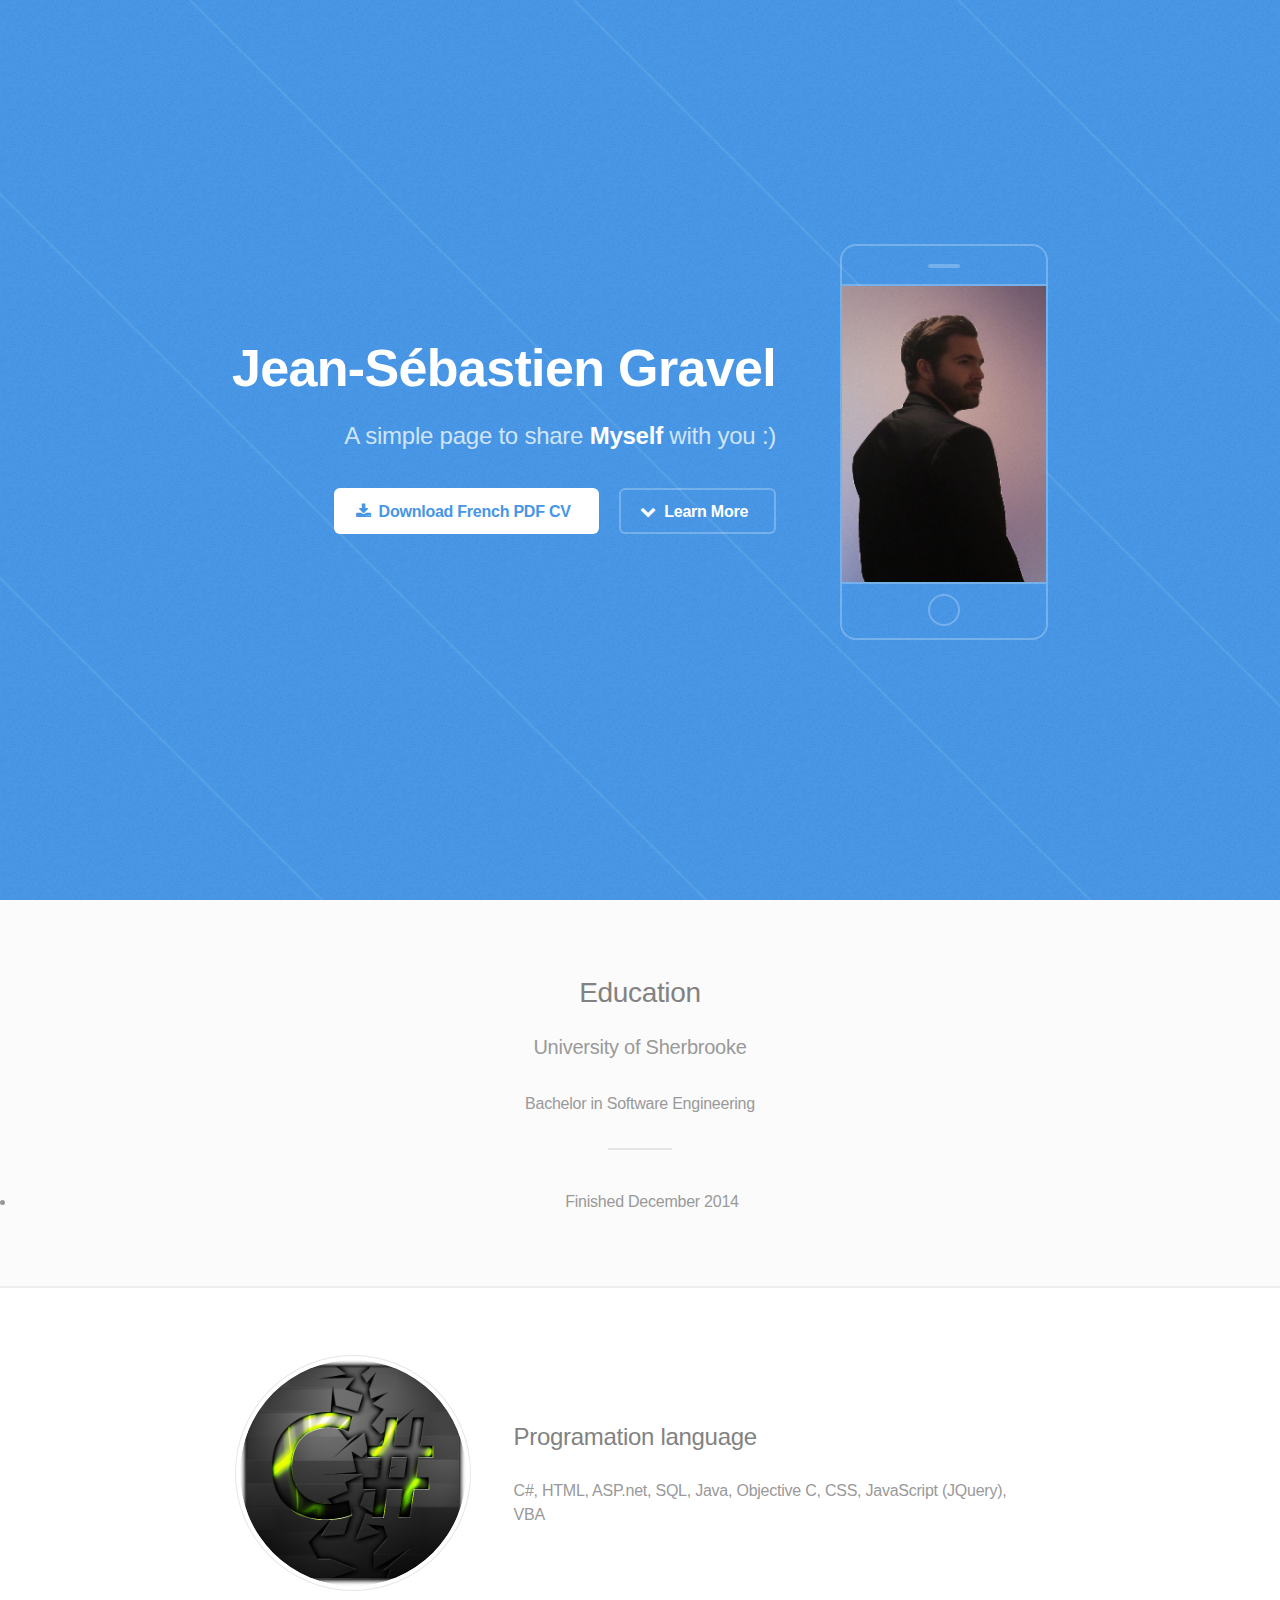
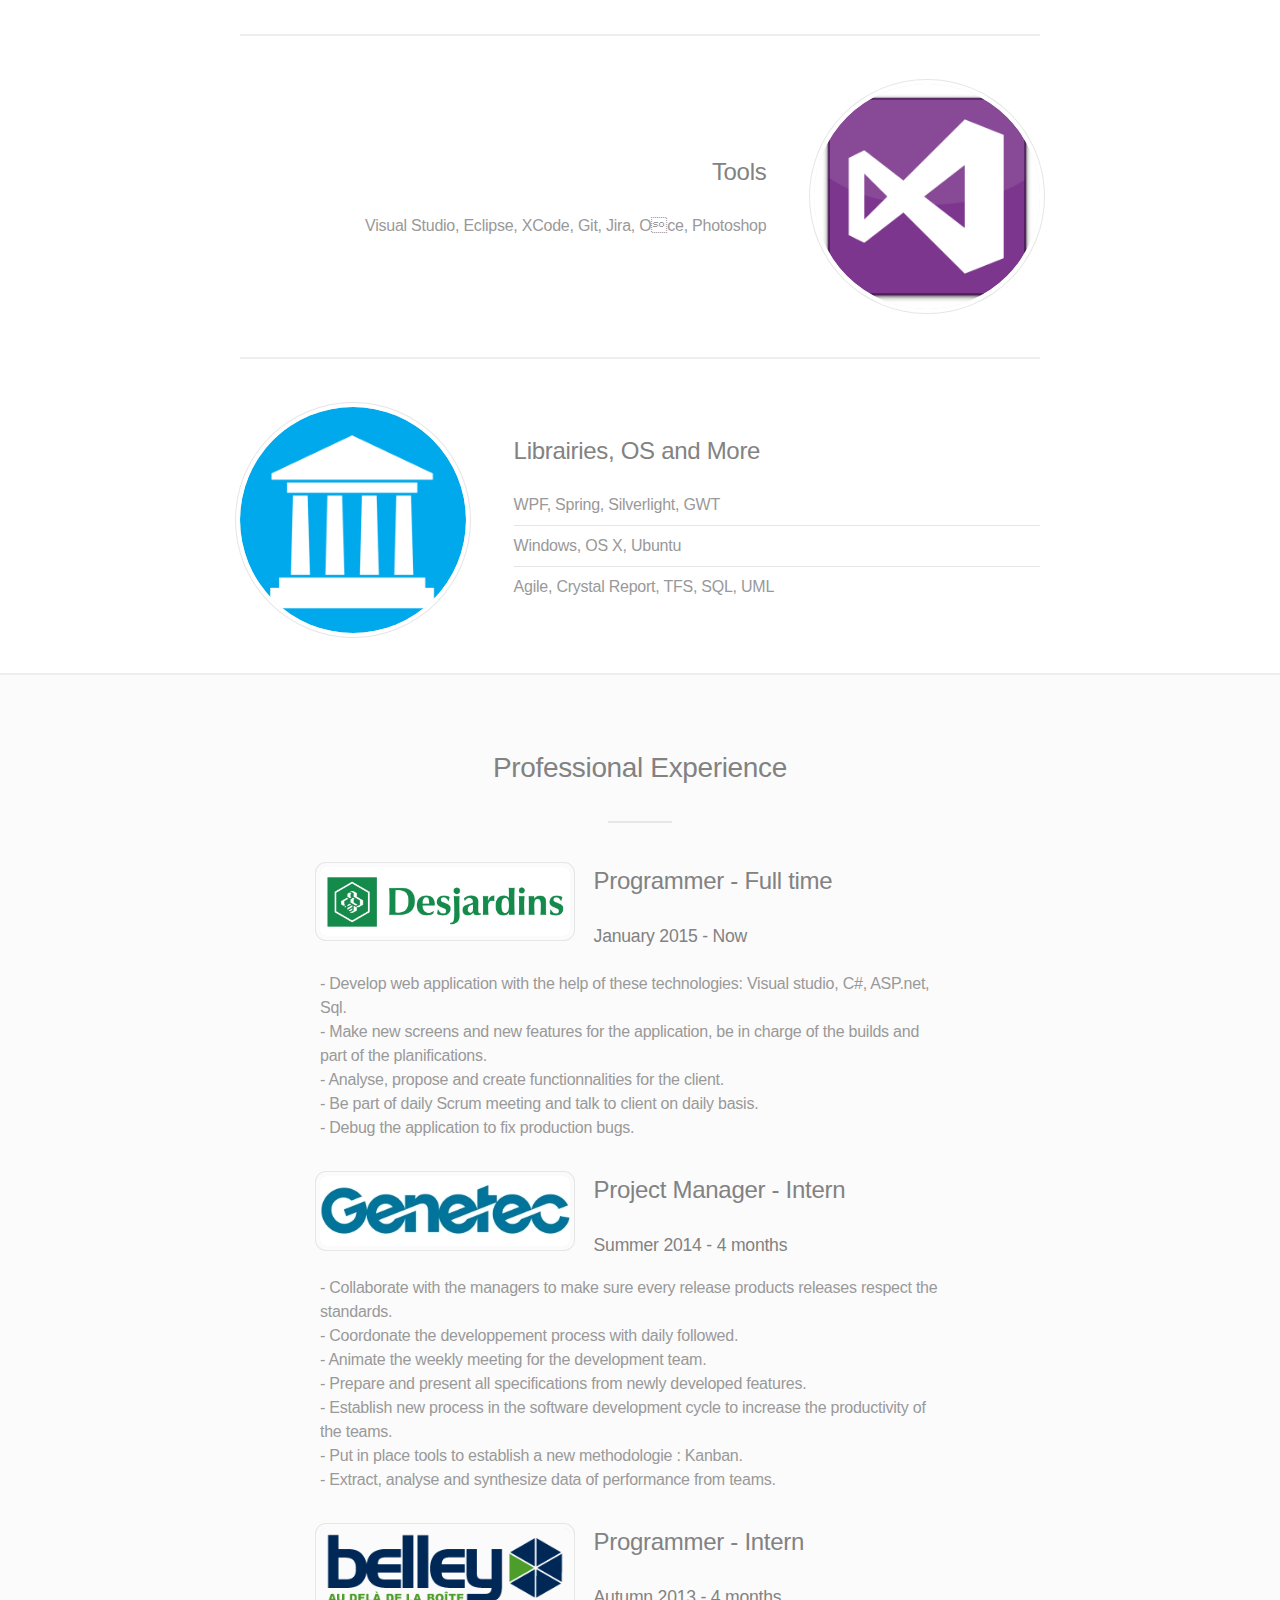
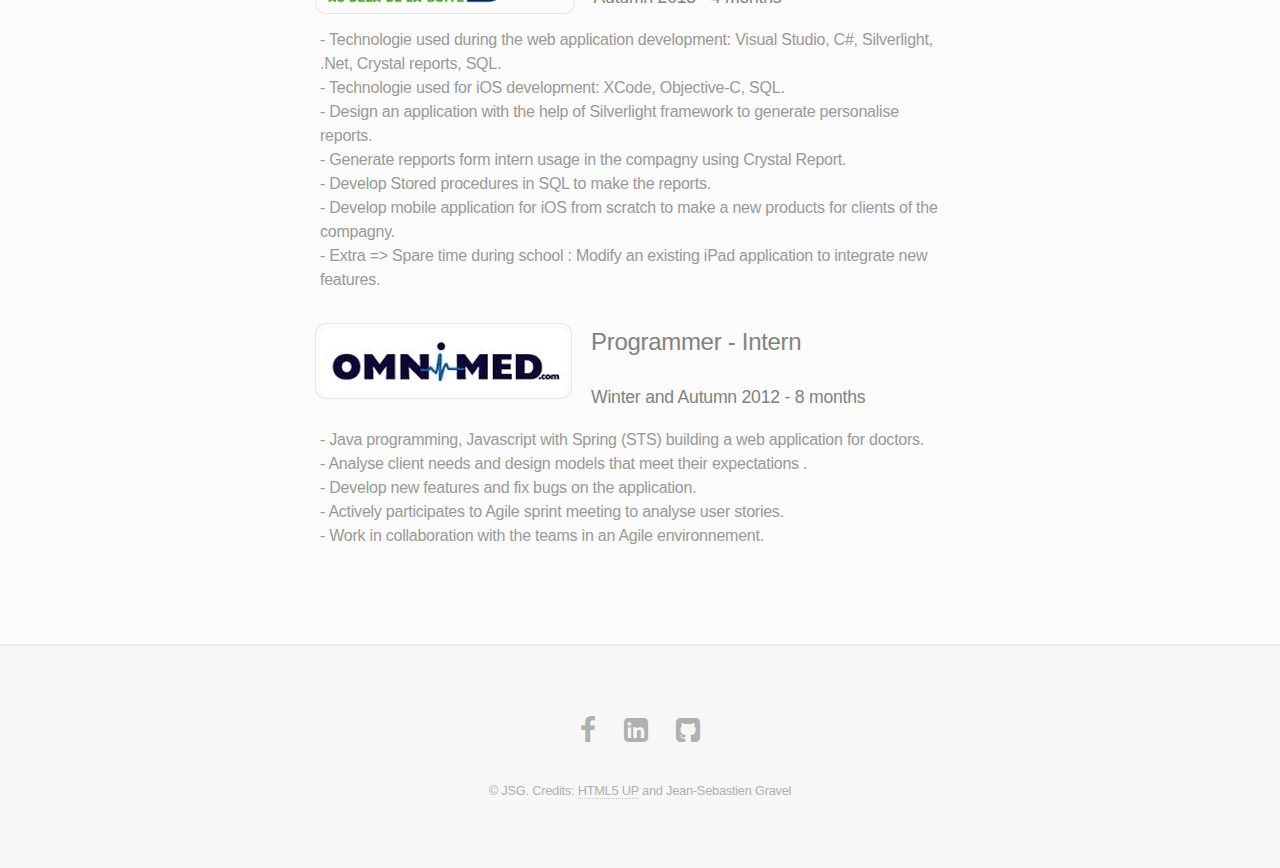
<file: index.html>
﻿<!DOCTYPE HTML>
<!--
	Fractal by HTML5 UP
	html5up.net | @n33co
	Free for personal and commercial use under the CCA 3.0 license (html5up.net/license)
-->
<html>
	<head>
		<title>JSG CV</title>
		<meta charset="utf-8" />
		<meta name="viewport" content="width=device-width, initial-scale=1" />
		<!--[if lte IE 8]><script src="assets/js/ie/html5shiv.js"></script><![endif]-->
		<link rel="stylesheet" href="assets/css/main.css" />
		<!--[if lte IE 8]><link rel="stylesheet" href="assets/css/ie8.css" /><![endif]-->
		<!--[if lte IE 9]><link rel="stylesheet" href="assets/css/ie9.css" /><![endif]-->
	</head>
	<body id="top">

		<!-- Header -->
			<header id="header">
				<div class="content">
					<h1><a href="#">Jean-Sébastien Gravel</a></h1>
					<p>A simple page to share <b>Myself</b> with you  :)</p>
					<ul class="actions">
						<li><a href="https://dl.dropboxusercontent.com/u/21725432/cv_Jean-SebastienGravel.pdf" class="button special icon fa-download">Download French PDF CV</a></li>
						<li><a href="#one" class="button icon fa-chevron-down scrolly">Learn More</a></li>
					</ul>
				</div>
				<div class="image phone"><div class="inner"><img src="images/screen3.jpg" alt="" /></div></div>
			</header>

		<!-- Education -->
			<section id="one" class="wrapper style2 special">
				<header class="major">
					<h2>Education</h2>
                    <p>University of Sherbrooke</p>
                    <p>Bachelor in Software Engineering</p>
				</header>
				<ul>
					<li>Finished December 2014</li>
				</ul>
			</section>

		<!-- Skills -->
			<section id="two" class="wrapper">
				<div class="inner alt">
					<section class="spotlight">
						<div class="image"><img src="images/c_icon.png" alt="" /></div>
						<div class="content">
							<h3>Programation language</h3>
							<p>C#, HTML, ASP.net, SQL, Java, Objective C, CSS, JavaScript (JQuery), VBA</p>
						</div>
					</section>
					<section class="spotlight">
						<div class="image"><img src="images/VS2013.png" alt="" /></div>
						<div class="content">
							<h3>Tools</h3>
							<p>Visual Studio, Eclipse, XCode, Git, Jira, Oce, Photoshop</p>
						</div>
					</section>
					<section class="spotlight">
						<div class="image"><img src="images/Libraries_alt.png" alt="" /></div>
						<div class="content">
							<h3>Librairies, OS and More</h3>
                            <ul class="alt">
                                <li>WPF, Spring, Silverlight, GWT</li>
                                <li>Windows, OS X, Ubuntu</li>
                                <li>Agile, Crystal Report, TFS, SQL, UML</li>
                            </ul>
						</div>
					</section>
				</div>
			</section>

		<!-- Professional Experience -->
			<section id="three" class="wrapper style2 special">
				<header class="major">
					<h2>Professional Experience</h2>
				</header>
				<ul class="actions">
                    <li style="width: 50%">
                        <p style="margin-bottom: 0px;">
                            <span class=" image left">
                                <img src="images/logo-desjardins.png" alt="" />
                            </span>
                            <div style="text-align: left">
                                <h3>Programmer   -   Full time</h3>
                                <h4 style="padding-bottom: 5px;">January 2015 - Now</h4>
                                - Develop web application with the help of these technologies: Visual studio, C#, ASP.net, Sql.<br />
                                - Make new screens and new features for the application, be in charge of the builds and part of the planifications.<br />
                                - Analyse, propose and create functionnalities for the client.<br />
                                - Be part of daily Scrum meeting and talk to client on daily basis.<br />
                                - Debug the application to fix production bugs.<br />
                            </div>
                        </p>
                    </li>
                    <li style="width: 50%">
                        <p style="margin-bottom: 0px;">
                            <span class=" image left">
                                <img src="images/genetec.jpg" alt="" />
                            </span>
                            <div style="text-align: left">
                                <h3>Project Manager   -   Intern</h3>
                                <h4>Summer 2014 - 4 months</h4>
                                - Collaborate with the managers to make sure every release products releases respect the standards. <br />
                                - Coordonate the developpement process with daily followed.<br />
                                - Animate the weekly meeting for the development team. <br />
                                - Prepare and present all specifications from newly developed features.<br />
                                - Establish new process in the software development cycle to increase the productivity of the teams.<br />
                                - Put in place tools to establish a new methodologie : Kanban.<br />
                                - Extract, analyse and synthesize data of performance from teams. <br />
                            </div>
                        </p>
                    </li>
                    <li style="width: 50%">
                        <p style="margin-bottom: 0px;">
                            <span class=" image left">
                                <img src="images/belley.png" alt="" />
                            </span>
                            <div style="text-align: left">
                                <h3>Programmer   -   Intern</h3>
                                <h4>Autumn 2013 - 4 months</h4>
                                - Technologie used during the web application development: Visual Studio, C#, Silverlight, .Net, Crystal reports, SQL. <br />
                                - Technologie used for iOS development: XCode, Objective-C, SQL. <br />
                                - Design an application with the help of Silverlight framework to generate personalise reports. <br />
                                - Generate repports form intern usage in the compagny using Crystal Report.<br />
                                - Develop Stored procedures in SQL to make the reports. <br />
                                - Develop mobile application for iOS from scratch to make a new products for clients of the compagny.<br />
                                - Extra => Spare time during school : Modify an existing iPad application to integrate new features.<br />
                            </div>
                        </p>
                    </li>
                    <li style="width: 50%">
                        <p style="margin-bottom: 0px;">
                            <span class=" image left">
                                <img src="images/omnimed.jpg" alt="" />
                            </span>
                            <div style="text-align: left;">
                                <h3>Programmer   -   Intern</h3>
                                <h4>Winter and Autumn 2012 - 8 months</h4>
                                - Java programming, Javascript with Spring (STS) building a web application for doctors. <br />
                                - Analyse client needs and design models that meet their expectations .<br />
                                - Develop new features and fix bugs on the application. <br />
                                - Actively participates to Agile sprint meeting to analyse user stories. <br />
                                - Work in collaboration with the teams in an Agile environnement. <br />
                            </div>
                            <br />
                    </li>
                    <br />
				</ul>
			</section>

		<!-- Four -->
		
			
		

		<!-- Footer -->
			<footer id="footer">
				<ul class="icons">
					<li><a href="https://www.facebook.com/Jsg90" class="icon fa-facebook"><span class="label">Facebook</span></a></li>
					<li><a href="https://ca.linkedin.com/pub/jean-sébastien-gravel/50/799/a34" class="icon fa-linkedin-square"><span class="label">Linkedin</span></a></li>
					<li><a href="https://github.com/jsgravel" class="icon fa-github-square"><span class="label">Github</span></a></li>
				</ul>
				<p class="copyright">&copy; JSG. Credits: <a href="http://html5up.net">HTML5 UP</a> and Jean-Sebastien Gravel</p>
			</footer>

		<!-- Scripts -->
			<script src="assets/js/jquery.min.js"></script>
			<script src="assets/js/jquery.scrolly.min.js"></script>
			<script src="assets/js/skel.min.js"></script>
			<script src="assets/js/util.js"></script>
			<!--[if lte IE 8]><script src="assets/js/ie/respond.min.js"></script><![endif]-->
			<script src="assets/js/main.js"></script>

	</body>
</html>
</file>
<file: assets/css/ie9.css>
/*
	Fractal by HTML5 UP
	html5up.net | @n33co
	Free for personal and commercial use under the CCA 3.0 license (html5up.net/license)
*/

/* Spotlight */

	.spotlight .image {
		width: 25%;
		display: inline-block;
		vertical-align: middle;
	}

	.spotlight .content {
		width: 65%;
		display: inline-block;
		vertical-align: middle;
	}

	.spotlight:after {
		content: '';
		display: block;
		clear: both;
	}

	.spotlight:nth-child(2n) .image {
		margin: 0 3em 0 0;
	}

	.spotlight:nth-child(2n) .content {
		text-align: left;
	}

/* Header */

	#header {
		height: auto;
		text-align: center;
	}

		#header .content {
			display: inline-block;
			vertical-align: middle;
		}

		#header .image {
			display: inline-block;
			vertical-align: middle;
		}
</file>
<file: assets/css/main.css>
@import url(font-awesome.min.css);

/*
	Fractal by HTML5 UP
	html5up.net | @n33co
	Free for personal and commercial use under the CCA 3.0 license (html5up.net/license)
*/

/* Reset */

	html, body, div, span, applet, object, iframe, h1, h2, h3, h4, h5, h6, p, blockquote, pre, a, abbr, acronym, address, big, cite, code, del, dfn, em, img, ins, kbd, q, s, samp, small, strike, strong, sub, sup, tt, var, b, u, i, center, dl, dt, dd, ol, ul, li, fieldset, form, label, legend, table, caption, tbody, tfoot, thead, tr, th, td, article, aside, canvas, details, embed, figure, figcaption, footer, header, hgroup, menu, nav, output, ruby, section, summary, time, mark, audio, video {
		margin: 0;
		padding: 0;
		border: 0;
		font-size: 100%;
		font: inherit;
		vertical-align: baseline;
	}

	article, aside, details, figcaption, figure, footer, header, hgroup, menu, nav, section {
		display: block;
	}

	body {
		line-height: 1;
	}

	ol, ul {
		list-style: none;
	}

	blockquote, q {
		quotes: none;
	}

	blockquote:before, blockquote:after, q:before, q:after {
		content: '';
		content: none;
	}

	table {
		border-collapse: collapse;
		border-spacing: 0;
	}

	body {
		-webkit-text-size-adjust: none;
	}

/* Box Model */

	*, *:before, *:after {
		-moz-box-sizing: border-box;
		-webkit-box-sizing: border-box;
		box-sizing: border-box;
	}

/* Grid */

	.row {
		border-bottom: solid 1px transparent;
		-moz-box-sizing: border-box;
		-webkit-box-sizing: border-box;
		box-sizing: border-box;
	}

	.row > * {
		float: left;
		-moz-box-sizing: border-box;
		-webkit-box-sizing: border-box;
		box-sizing: border-box;
	}

	.row:after, .row:before {
		content: '';
		display: block;
		clear: both;
		height: 0;
	}

	.row.uniform > * > :first-child {
		margin-top: 0;
	}

	.row.uniform > * > :last-child {
		margin-bottom: 0;
	}

	.row.\30 \25 > * {
		padding: 0 0 0 0em;
	}

	.row.\30 \25 {
		margin: 0 0 -1px 0em;
	}

	.row.uniform.\30 \25 > * {
		padding: 0em 0 0 0em;
	}

	.row.uniform.\30 \25 {
		margin: 0em 0 -1px 0em;
	}

	.row > * {
		padding: 0 0 0 1.5em;
	}

	.row {
		margin: 0 0 -1px -1.5em;
	}

	.row.uniform > * {
		padding: 1.5em 0 0 1.5em;
	}

	.row.uniform {
		margin: -1.5em 0 -1px -1.5em;
	}

	.row.\32 00\25 > * {
		padding: 0 0 0 3em;
	}

	.row.\32 00\25 {
		margin: 0 0 -1px -3em;
	}

	.row.uniform.\32 00\25 > * {
		padding: 3em 0 0 3em;
	}

	.row.uniform.\32 00\25 {
		margin: -3em 0 -1px -3em;
	}

	.row.\31 50\25 > * {
		padding: 0 0 0 2.25em;
	}

	.row.\31 50\25 {
		margin: 0 0 -1px -2.25em;
	}

	.row.uniform.\31 50\25 > * {
		padding: 2.25em 0 0 2.25em;
	}

	.row.uniform.\31 50\25 {
		margin: -2.25em 0 -1px -2.25em;
	}

	.row.\35 0\25 > * {
		padding: 0 0 0 0.75em;
	}

	.row.\35 0\25 {
		margin: 0 0 -1px -0.75em;
	}

	.row.uniform.\35 0\25 > * {
		padding: 0.75em 0 0 0.75em;
	}

	.row.uniform.\35 0\25 {
		margin: -0.75em 0 -1px -0.75em;
	}

	.row.\32 5\25 > * {
		padding: 0 0 0 0.375em;
	}

	.row.\32 5\25 {
		margin: 0 0 -1px -0.375em;
	}

	.row.uniform.\32 5\25 > * {
		padding: 0.375em 0 0 0.375em;
	}

	.row.uniform.\32 5\25 {
		margin: -0.375em 0 -1px -0.375em;
	}

	.\31 2u, .\31 2u\24 {
		width: 100%;
		clear: none;
		margin-left: 0;
	}

	.\31 1u, .\31 1u\24 {
		width: 91.6666666667%;
		clear: none;
		margin-left: 0;
	}

	.\31 0u, .\31 0u\24 {
		width: 83.3333333333%;
		clear: none;
		margin-left: 0;
	}

	.\39 u, .\39 u\24 {
		width: 75%;
		clear: none;
		margin-left: 0;
	}

	.\38 u, .\38 u\24 {
		width: 66.6666666667%;
		clear: none;
		margin-left: 0;
	}

	.\37 u, .\37 u\24 {
		width: 58.3333333333%;
		clear: none;
		margin-left: 0;
	}

	.\36 u, .\36 u\24 {
		width: 50%;
		clear: none;
		margin-left: 0;
	}

	.\35 u, .\35 u\24 {
		width: 41.6666666667%;
		clear: none;
		margin-left: 0;
	}

	.\34 u, .\34 u\24 {
		width: 33.3333333333%;
		clear: none;
		margin-left: 0;
	}

	.\33 u, .\33 u\24 {
		width: 25%;
		clear: none;
		margin-left: 0;
	}

	.\32 u, .\32 u\24 {
		width: 16.6666666667%;
		clear: none;
		margin-left: 0;
	}

	.\31 u, .\31 u\24 {
		width: 8.3333333333%;
		clear: none;
		margin-left: 0;
	}

	.\31 2u\24 + *,
	.\31 1u\24 + *,
	.\31 0u\24 + *,
	.\39 u\24 + *,
	.\38 u\24 + *,
	.\37 u\24 + *,
	.\36 u\24 + *,
	.\35 u\24 + *,
	.\34 u\24 + *,
	.\33 u\24 + *,
	.\32 u\24 + *,
	.\31 u\24 + * {
		clear: left;
	}

	.\-11u {
		margin-left: 91.66667%;
	}

	.\-10u {
		margin-left: 83.33333%;
	}

	.\-9u {
		margin-left: 75%;
	}

	.\-8u {
		margin-left: 66.66667%;
	}

	.\-7u {
		margin-left: 58.33333%;
	}

	.\-6u {
		margin-left: 50%;
	}

	.\-5u {
		margin-left: 41.66667%;
	}

	.\-4u {
		margin-left: 33.33333%;
	}

	.\-3u {
		margin-left: 25%;
	}

	.\-2u {
		margin-left: 16.66667%;
	}

	.\-1u {
		margin-left: 8.33333%;
	}

	@media screen and (max-width: 1680px) {

		.row > * {
			padding: 0 0 0 1.5em;
		}

		.row {
			margin: 0 0 -1px -1.5em;
		}

		.row.uniform > * {
			padding: 1.5em 0 0 1.5em;
		}

		.row.uniform {
			margin: -1.5em 0 -1px -1.5em;
		}

		.row.\32 00\25 > * {
			padding: 0 0 0 3em;
		}

		.row.\32 00\25 {
			margin: 0 0 -1px -3em;
		}

		.row.uniform.\32 00\25 > * {
			padding: 3em 0 0 3em;
		}

		.row.uniform.\32 00\25 {
			margin: -3em 0 -1px -3em;
		}

		.row.\31 50\25 > * {
			padding: 0 0 0 2.25em;
		}

		.row.\31 50\25 {
			margin: 0 0 -1px -2.25em;
		}

		.row.uniform.\31 50\25 > * {
			padding: 2.25em 0 0 2.25em;
		}

		.row.uniform.\31 50\25 {
			margin: -2.25em 0 -1px -2.25em;
		}

		.row.\35 0\25 > * {
			padding: 0 0 0 0.75em;
		}

		.row.\35 0\25 {
			margin: 0 0 -1px -0.75em;
		}

		.row.uniform.\35 0\25 > * {
			padding: 0.75em 0 0 0.75em;
		}

		.row.uniform.\35 0\25 {
			margin: -0.75em 0 -1px -0.75em;
		}

		.row.\32 5\25 > * {
			padding: 0 0 0 0.375em;
		}

		.row.\32 5\25 {
			margin: 0 0 -1px -0.375em;
		}

		.row.uniform.\32 5\25 > * {
			padding: 0.375em 0 0 0.375em;
		}

		.row.uniform.\32 5\25 {
			margin: -0.375em 0 -1px -0.375em;
		}

		.\31 2u\28xlarge\29, .\31 2u\24\28xlarge\29 {
			width: 100%;
			clear: none;
			margin-left: 0;
		}

		.\31 1u\28xlarge\29, .\31 1u\24\28xlarge\29 {
			width: 91.6666666667%;
			clear: none;
			margin-left: 0;
		}

		.\31 0u\28xlarge\29, .\31 0u\24\28xlarge\29 {
			width: 83.3333333333%;
			clear: none;
			margin-left: 0;
		}

		.\39 u\28xlarge\29, .\39 u\24\28xlarge\29 {
			width: 75%;
			clear: none;
			margin-left: 0;
		}

		.\38 u\28xlarge\29, .\38 u\24\28xlarge\29 {
			width: 66.6666666667%;
			clear: none;
			margin-left: 0;
		}

		.\37 u\28xlarge\29, .\37 u\24\28xlarge\29 {
			width: 58.3333333333%;
			clear: none;
			margin-left: 0;
		}

		.\36 u\28xlarge\29, .\36 u\24\28xlarge\29 {
			width: 50%;
			clear: none;
			margin-left: 0;
		}

		.\35 u\28xlarge\29, .\35 u\24\28xlarge\29 {
			width: 41.6666666667%;
			clear: none;
			margin-left: 0;
		}

		.\34 u\28xlarge\29, .\34 u\24\28xlarge\29 {
			width: 33.3333333333%;
			clear: none;
			margin-left: 0;
		}

		.\33 u\28xlarge\29, .\33 u\24\28xlarge\29 {
			width: 25%;
			clear: none;
			margin-left: 0;
		}

		.\32 u\28xlarge\29, .\32 u\24\28xlarge\29 {
			width: 16.6666666667%;
			clear: none;
			margin-left: 0;
		}

		.\31 u\28xlarge\29, .\31 u\24\28xlarge\29 {
			width: 8.3333333333%;
			clear: none;
			margin-left: 0;
		}

		.\31 2u\24\28xlarge\29 + *,
		.\31 1u\24\28xlarge\29 + *,
		.\31 0u\24\28xlarge\29 + *,
		.\39 u\24\28xlarge\29 + *,
		.\38 u\24\28xlarge\29 + *,
		.\37 u\24\28xlarge\29 + *,
		.\36 u\24\28xlarge\29 + *,
		.\35 u\24\28xlarge\29 + *,
		.\34 u\24\28xlarge\29 + *,
		.\33 u\24\28xlarge\29 + *,
		.\32 u\24\28xlarge\29 + *,
		.\31 u\24\28xlarge\29 + * {
			clear: left;
		}

		.\-11u\28xlarge\29 {
			margin-left: 91.66667%;
		}

		.\-10u\28xlarge\29 {
			margin-left: 83.33333%;
		}

		.\-9u\28xlarge\29 {
			margin-left: 75%;
		}

		.\-8u\28xlarge\29 {
			margin-left: 66.66667%;
		}

		.\-7u\28xlarge\29 {
			margin-left: 58.33333%;
		}

		.\-6u\28xlarge\29 {
			margin-left: 50%;
		}

		.\-5u\28xlarge\29 {
			margin-left: 41.66667%;
		}

		.\-4u\28xlarge\29 {
			margin-left: 33.33333%;
		}

		.\-3u\28xlarge\29 {
			margin-left: 25%;
		}

		.\-2u\28xlarge\29 {
			margin-left: 16.66667%;
		}

		.\-1u\28xlarge\29 {
			margin-left: 8.33333%;
		}

	}

	@media screen and (max-width: 1280px) {

		.row > * {
			padding: 0 0 0 1.5em;
		}

		.row {
			margin: 0 0 -1px -1.5em;
		}

		.row.uniform > * {
			padding: 1.5em 0 0 1.5em;
		}

		.row.uniform {
			margin: -1.5em 0 -1px -1.5em;
		}

		.row.\32 00\25 > * {
			padding: 0 0 0 3em;
		}

		.row.\32 00\25 {
			margin: 0 0 -1px -3em;
		}

		.row.uniform.\32 00\25 > * {
			padding: 3em 0 0 3em;
		}

		.row.uniform.\32 00\25 {
			margin: -3em 0 -1px -3em;
		}

		.row.\31 50\25 > * {
			padding: 0 0 0 2.25em;
		}

		.row.\31 50\25 {
			margin: 0 0 -1px -2.25em;
		}

		.row.uniform.\31 50\25 > * {
			padding: 2.25em 0 0 2.25em;
		}

		.row.uniform.\31 50\25 {
			margin: -2.25em 0 -1px -2.25em;
		}

		.row.\35 0\25 > * {
			padding: 0 0 0 0.75em;
		}

		.row.\35 0\25 {
			margin: 0 0 -1px -0.75em;
		}

		.row.uniform.\35 0\25 > * {
			padding: 0.75em 0 0 0.75em;
		}

		.row.uniform.\35 0\25 {
			margin: -0.75em 0 -1px -0.75em;
		}

		.row.\32 5\25 > * {
			padding: 0 0 0 0.375em;
		}

		.row.\32 5\25 {
			margin: 0 0 -1px -0.375em;
		}

		.row.uniform.\32 5\25 > * {
			padding: 0.375em 0 0 0.375em;
		}

		.row.uniform.\32 5\25 {
			margin: -0.375em 0 -1px -0.375em;
		}

		.\31 2u\28large\29, .\31 2u\24\28large\29 {
			width: 100%;
			clear: none;
			margin-left: 0;
		}

		.\31 1u\28large\29, .\31 1u\24\28large\29 {
			width: 91.6666666667%;
			clear: none;
			margin-left: 0;
		}

		.\31 0u\28large\29, .\31 0u\24\28large\29 {
			width: 83.3333333333%;
			clear: none;
			margin-left: 0;
		}

		.\39 u\28large\29, .\39 u\24\28large\29 {
			width: 75%;
			clear: none;
			margin-left: 0;
		}

		.\38 u\28large\29, .\38 u\24\28large\29 {
			width: 66.6666666667%;
			clear: none;
			margin-left: 0;
		}

		.\37 u\28large\29, .\37 u\24\28large\29 {
			width: 58.3333333333%;
			clear: none;
			margin-left: 0;
		}

		.\36 u\28large\29, .\36 u\24\28large\29 {
			width: 50%;
			clear: none;
			margin-left: 0;
		}

		.\35 u\28large\29, .\35 u\24\28large\29 {
			width: 41.6666666667%;
			clear: none;
			margin-left: 0;
		}

		.\34 u\28large\29, .\34 u\24\28large\29 {
			width: 33.3333333333%;
			clear: none;
			margin-left: 0;
		}

		.\33 u\28large\29, .\33 u\24\28large\29 {
			width: 25%;
			clear: none;
			margin-left: 0;
		}

		.\32 u\28large\29, .\32 u\24\28large\29 {
			width: 16.6666666667%;
			clear: none;
			margin-left: 0;
		}

		.\31 u\28large\29, .\31 u\24\28large\29 {
			width: 8.3333333333%;
			clear: none;
			margin-left: 0;
		}

		.\31 2u\24\28large\29 + *,
		.\31 1u\24\28large\29 + *,
		.\31 0u\24\28large\29 + *,
		.\39 u\24\28large\29 + *,
		.\38 u\24\28large\29 + *,
		.\37 u\24\28large\29 + *,
		.\36 u\24\28large\29 + *,
		.\35 u\24\28large\29 + *,
		.\34 u\24\28large\29 + *,
		.\33 u\24\28large\29 + *,
		.\32 u\24\28large\29 + *,
		.\31 u\24\28large\29 + * {
			clear: left;
		}

		.\-11u\28large\29 {
			margin-left: 91.66667%;
		}

		.\-10u\28large\29 {
			margin-left: 83.33333%;
		}

		.\-9u\28large\29 {
			margin-left: 75%;
		}

		.\-8u\28large\29 {
			margin-left: 66.66667%;
		}

		.\-7u\28large\29 {
			margin-left: 58.33333%;
		}

		.\-6u\28large\29 {
			margin-left: 50%;
		}

		.\-5u\28large\29 {
			margin-left: 41.66667%;
		}

		.\-4u\28large\29 {
			margin-left: 33.33333%;
		}

		.\-3u\28large\29 {
			margin-left: 25%;
		}

		.\-2u\28large\29 {
			margin-left: 16.66667%;
		}

		.\-1u\28large\29 {
			margin-left: 8.33333%;
		}

	}

	@media screen and (max-width: 980px) {

		.row > * {
			padding: 0 0 0 1.5em;
		}

		.row {
			margin: 0 0 -1px -1.5em;
		}

		.row.uniform > * {
			padding: 1.5em 0 0 1.5em;
		}

		.row.uniform {
			margin: -1.5em 0 -1px -1.5em;
		}

		.row.\32 00\25 > * {
			padding: 0 0 0 3em;
		}

		.row.\32 00\25 {
			margin: 0 0 -1px -3em;
		}

		.row.uniform.\32 00\25 > * {
			padding: 3em 0 0 3em;
		}

		.row.uniform.\32 00\25 {
			margin: -3em 0 -1px -3em;
		}

		.row.\31 50\25 > * {
			padding: 0 0 0 2.25em;
		}

		.row.\31 50\25 {
			margin: 0 0 -1px -2.25em;
		}

		.row.uniform.\31 50\25 > * {
			padding: 2.25em 0 0 2.25em;
		}

		.row.uniform.\31 50\25 {
			margin: -2.25em 0 -1px -2.25em;
		}

		.row.\35 0\25 > * {
			padding: 0 0 0 0.75em;
		}

		.row.\35 0\25 {
			margin: 0 0 -1px -0.75em;
		}

		.row.uniform.\35 0\25 > * {
			padding: 0.75em 0 0 0.75em;
		}

		.row.uniform.\35 0\25 {
			margin: -0.75em 0 -1px -0.75em;
		}

		.row.\32 5\25 > * {
			padding: 0 0 0 0.375em;
		}

		.row.\32 5\25 {
			margin: 0 0 -1px -0.375em;
		}

		.row.uniform.\32 5\25 > * {
			padding: 0.375em 0 0 0.375em;
		}

		.row.uniform.\32 5\25 {
			margin: -0.375em 0 -1px -0.375em;
		}

		.\31 2u\28medium\29, .\31 2u\24\28medium\29 {
			width: 100%;
			clear: none;
			margin-left: 0;
		}

		.\31 1u\28medium\29, .\31 1u\24\28medium\29 {
			width: 91.6666666667%;
			clear: none;
			margin-left: 0;
		}

		.\31 0u\28medium\29, .\31 0u\24\28medium\29 {
			width: 83.3333333333%;
			clear: none;
			margin-left: 0;
		}

		.\39 u\28medium\29, .\39 u\24\28medium\29 {
			width: 75%;
			clear: none;
			margin-left: 0;
		}

		.\38 u\28medium\29, .\38 u\24\28medium\29 {
			width: 66.6666666667%;
			clear: none;
			margin-left: 0;
		}

		.\37 u\28medium\29, .\37 u\24\28medium\29 {
			width: 58.3333333333%;
			clear: none;
			margin-left: 0;
		}

		.\36 u\28medium\29, .\36 u\24\28medium\29 {
			width: 50%;
			clear: none;
			margin-left: 0;
		}

		.\35 u\28medium\29, .\35 u\24\28medium\29 {
			width: 41.6666666667%;
			clear: none;
			margin-left: 0;
		}

		.\34 u\28medium\29, .\34 u\24\28medium\29 {
			width: 33.3333333333%;
			clear: none;
			margin-left: 0;
		}

		.\33 u\28medium\29, .\33 u\24\28medium\29 {
			width: 25%;
			clear: none;
			margin-left: 0;
		}

		.\32 u\28medium\29, .\32 u\24\28medium\29 {
			width: 16.6666666667%;
			clear: none;
			margin-left: 0;
		}

		.\31 u\28medium\29, .\31 u\24\28medium\29 {
			width: 8.3333333333%;
			clear: none;
			margin-left: 0;
		}

		.\31 2u\24\28medium\29 + *,
		.\31 1u\24\28medium\29 + *,
		.\31 0u\24\28medium\29 + *,
		.\39 u\24\28medium\29 + *,
		.\38 u\24\28medium\29 + *,
		.\37 u\24\28medium\29 + *,
		.\36 u\24\28medium\29 + *,
		.\35 u\24\28medium\29 + *,
		.\34 u\24\28medium\29 + *,
		.\33 u\24\28medium\29 + *,
		.\32 u\24\28medium\29 + *,
		.\31 u\24\28medium\29 + * {
			clear: left;
		}

		.\-11u\28medium\29 {
			margin-left: 91.66667%;
		}

		.\-10u\28medium\29 {
			margin-left: 83.33333%;
		}

		.\-9u\28medium\29 {
			margin-left: 75%;
		}

		.\-8u\28medium\29 {
			margin-left: 66.66667%;
		}

		.\-7u\28medium\29 {
			margin-left: 58.33333%;
		}

		.\-6u\28medium\29 {
			margin-left: 50%;
		}

		.\-5u\28medium\29 {
			margin-left: 41.66667%;
		}

		.\-4u\28medium\29 {
			margin-left: 33.33333%;
		}

		.\-3u\28medium\29 {
			margin-left: 25%;
		}

		.\-2u\28medium\29 {
			margin-left: 16.66667%;
		}

		.\-1u\28medium\29 {
			margin-left: 8.33333%;
		}

	}

	@media screen and (max-width: 736px) {

		.row > * {
			padding: 0 0 0 1.5em;
		}

		.row {
			margin: 0 0 -1px -1.5em;
		}

		.row.uniform > * {
			padding: 1.5em 0 0 1.5em;
		}

		.row.uniform {
			margin: -1.5em 0 -1px -1.5em;
		}

		.row.\32 00\25 > * {
			padding: 0 0 0 3em;
		}

		.row.\32 00\25 {
			margin: 0 0 -1px -3em;
		}

		.row.uniform.\32 00\25 > * {
			padding: 3em 0 0 3em;
		}

		.row.uniform.\32 00\25 {
			margin: -3em 0 -1px -3em;
		}

		.row.\31 50\25 > * {
			padding: 0 0 0 2.25em;
		}

		.row.\31 50\25 {
			margin: 0 0 -1px -2.25em;
		}

		.row.uniform.\31 50\25 > * {
			padding: 2.25em 0 0 2.25em;
		}

		.row.uniform.\31 50\25 {
			margin: -2.25em 0 -1px -2.25em;
		}

		.row.\35 0\25 > * {
			padding: 0 0 0 0.75em;
		}

		.row.\35 0\25 {
			margin: 0 0 -1px -0.75em;
		}

		.row.uniform.\35 0\25 > * {
			padding: 0.75em 0 0 0.75em;
		}

		.row.uniform.\35 0\25 {
			margin: -0.75em 0 -1px -0.75em;
		}

		.row.\32 5\25 > * {
			padding: 0 0 0 0.375em;
		}

		.row.\32 5\25 {
			margin: 0 0 -1px -0.375em;
		}

		.row.uniform.\32 5\25 > * {
			padding: 0.375em 0 0 0.375em;
		}

		.row.uniform.\32 5\25 {
			margin: -0.375em 0 -1px -0.375em;
		}

		.\31 2u\28small\29, .\31 2u\24\28small\29 {
			width: 100%;
			clear: none;
			margin-left: 0;
		}

		.\31 1u\28small\29, .\31 1u\24\28small\29 {
			width: 91.6666666667%;
			clear: none;
			margin-left: 0;
		}

		.\31 0u\28small\29, .\31 0u\24\28small\29 {
			width: 83.3333333333%;
			clear: none;
			margin-left: 0;
		}

		.\39 u\28small\29, .\39 u\24\28small\29 {
			width: 75%;
			clear: none;
			margin-left: 0;
		}

		.\38 u\28small\29, .\38 u\24\28small\29 {
			width: 66.6666666667%;
			clear: none;
			margin-left: 0;
		}

		.\37 u\28small\29, .\37 u\24\28small\29 {
			width: 58.3333333333%;
			clear: none;
			margin-left: 0;
		}

		.\36 u\28small\29, .\36 u\24\28small\29 {
			width: 50%;
			clear: none;
			margin-left: 0;
		}

		.\35 u\28small\29, .\35 u\24\28small\29 {
			width: 41.6666666667%;
			clear: none;
			margin-left: 0;
		}

		.\34 u\28small\29, .\34 u\24\28small\29 {
			width: 33.3333333333%;
			clear: none;
			margin-left: 0;
		}

		.\33 u\28small\29, .\33 u\24\28small\29 {
			width: 25%;
			clear: none;
			margin-left: 0;
		}

		.\32 u\28small\29, .\32 u\24\28small\29 {
			width: 16.6666666667%;
			clear: none;
			margin-left: 0;
		}

		.\31 u\28small\29, .\31 u\24\28small\29 {
			width: 8.3333333333%;
			clear: none;
			margin-left: 0;
		}

		.\31 2u\24\28small\29 + *,
		.\31 1u\24\28small\29 + *,
		.\31 0u\24\28small\29 + *,
		.\39 u\24\28small\29 + *,
		.\38 u\24\28small\29 + *,
		.\37 u\24\28small\29 + *,
		.\36 u\24\28small\29 + *,
		.\35 u\24\28small\29 + *,
		.\34 u\24\28small\29 + *,
		.\33 u\24\28small\29 + *,
		.\32 u\24\28small\29 + *,
		.\31 u\24\28small\29 + * {
			clear: left;
		}

		.\-11u\28small\29 {
			margin-left: 91.66667%;
		}

		.\-10u\28small\29 {
			margin-left: 83.33333%;
		}

		.\-9u\28small\29 {
			margin-left: 75%;
		}

		.\-8u\28small\29 {
			margin-left: 66.66667%;
		}

		.\-7u\28small\29 {
			margin-left: 58.33333%;
		}

		.\-6u\28small\29 {
			margin-left: 50%;
		}

		.\-5u\28small\29 {
			margin-left: 41.66667%;
		}

		.\-4u\28small\29 {
			margin-left: 33.33333%;
		}

		.\-3u\28small\29 {
			margin-left: 25%;
		}

		.\-2u\28small\29 {
			margin-left: 16.66667%;
		}

		.\-1u\28small\29 {
			margin-left: 8.33333%;
		}

	}

	@media screen and (max-width: 480px) {

		.row > * {
			padding: 0 0 0 1.5em;
		}

		.row {
			margin: 0 0 -1px -1.5em;
		}

		.row.uniform > * {
			padding: 1.5em 0 0 1.5em;
		}

		.row.uniform {
			margin: -1.5em 0 -1px -1.5em;
		}

		.row.\32 00\25 > * {
			padding: 0 0 0 3em;
		}

		.row.\32 00\25 {
			margin: 0 0 -1px -3em;
		}

		.row.uniform.\32 00\25 > * {
			padding: 3em 0 0 3em;
		}

		.row.uniform.\32 00\25 {
			margin: -3em 0 -1px -3em;
		}

		.row.\31 50\25 > * {
			padding: 0 0 0 2.25em;
		}

		.row.\31 50\25 {
			margin: 0 0 -1px -2.25em;
		}

		.row.uniform.\31 50\25 > * {
			padding: 2.25em 0 0 2.25em;
		}

		.row.uniform.\31 50\25 {
			margin: -2.25em 0 -1px -2.25em;
		}

		.row.\35 0\25 > * {
			padding: 0 0 0 0.75em;
		}

		.row.\35 0\25 {
			margin: 0 0 -1px -0.75em;
		}

		.row.uniform.\35 0\25 > * {
			padding: 0.75em 0 0 0.75em;
		}

		.row.uniform.\35 0\25 {
			margin: -0.75em 0 -1px -0.75em;
		}

		.row.\32 5\25 > * {
			padding: 0 0 0 0.375em;
		}

		.row.\32 5\25 {
			margin: 0 0 -1px -0.375em;
		}

		.row.uniform.\32 5\25 > * {
			padding: 0.375em 0 0 0.375em;
		}

		.row.uniform.\32 5\25 {
			margin: -0.375em 0 -1px -0.375em;
		}

		.\31 2u\28xsmall\29, .\31 2u\24\28xsmall\29 {
			width: 100%;
			clear: none;
			margin-left: 0;
		}

		.\31 1u\28xsmall\29, .\31 1u\24\28xsmall\29 {
			width: 91.6666666667%;
			clear: none;
			margin-left: 0;
		}

		.\31 0u\28xsmall\29, .\31 0u\24\28xsmall\29 {
			width: 83.3333333333%;
			clear: none;
			margin-left: 0;
		}

		.\39 u\28xsmall\29, .\39 u\24\28xsmall\29 {
			width: 75%;
			clear: none;
			margin-left: 0;
		}

		.\38 u\28xsmall\29, .\38 u\24\28xsmall\29 {
			width: 66.6666666667%;
			clear: none;
			margin-left: 0;
		}

		.\37 u\28xsmall\29, .\37 u\24\28xsmall\29 {
			width: 58.3333333333%;
			clear: none;
			margin-left: 0;
		}

		.\36 u\28xsmall\29, .\36 u\24\28xsmall\29 {
			width: 50%;
			clear: none;
			margin-left: 0;
		}

		.\35 u\28xsmall\29, .\35 u\24\28xsmall\29 {
			width: 41.6666666667%;
			clear: none;
			margin-left: 0;
		}

		.\34 u\28xsmall\29, .\34 u\24\28xsmall\29 {
			width: 33.3333333333%;
			clear: none;
			margin-left: 0;
		}

		.\33 u\28xsmall\29, .\33 u\24\28xsmall\29 {
			width: 25%;
			clear: none;
			margin-left: 0;
		}

		.\32 u\28xsmall\29, .\32 u\24\28xsmall\29 {
			width: 16.6666666667%;
			clear: none;
			margin-left: 0;
		}

		.\31 u\28xsmall\29, .\31 u\24\28xsmall\29 {
			width: 8.3333333333%;
			clear: none;
			margin-left: 0;
		}

		.\31 2u\24\28xsmall\29 + *,
		.\31 1u\24\28xsmall\29 + *,
		.\31 0u\24\28xsmall\29 + *,
		.\39 u\24\28xsmall\29 + *,
		.\38 u\24\28xsmall\29 + *,
		.\37 u\24\28xsmall\29 + *,
		.\36 u\24\28xsmall\29 + *,
		.\35 u\24\28xsmall\29 + *,
		.\34 u\24\28xsmall\29 + *,
		.\33 u\24\28xsmall\29 + *,
		.\32 u\24\28xsmall\29 + *,
		.\31 u\24\28xsmall\29 + * {
			clear: left;
		}

		.\-11u\28xsmall\29 {
			margin-left: 91.66667%;
		}

		.\-10u\28xsmall\29 {
			margin-left: 83.33333%;
		}

		.\-9u\28xsmall\29 {
			margin-left: 75%;
		}

		.\-8u\28xsmall\29 {
			margin-left: 66.66667%;
		}

		.\-7u\28xsmall\29 {
			margin-left: 58.33333%;
		}

		.\-6u\28xsmall\29 {
			margin-left: 50%;
		}

		.\-5u\28xsmall\29 {
			margin-left: 41.66667%;
		}

		.\-4u\28xsmall\29 {
			margin-left: 33.33333%;
		}

		.\-3u\28xsmall\29 {
			margin-left: 25%;
		}

		.\-2u\28xsmall\29 {
			margin-left: 16.66667%;
		}

		.\-1u\28xsmall\29 {
			margin-left: 8.33333%;
		}

	}

	@media screen and (max-width: 360px) {

		.row > * {
			padding: 0 0 0 1.5em;
		}

		.row {
			margin: 0 0 -1px -1.5em;
		}

		.row.uniform > * {
			padding: 1.5em 0 0 1.5em;
		}

		.row.uniform {
			margin: -1.5em 0 -1px -1.5em;
		}

		.row.\32 00\25 > * {
			padding: 0 0 0 3em;
		}

		.row.\32 00\25 {
			margin: 0 0 -1px -3em;
		}

		.row.uniform.\32 00\25 > * {
			padding: 3em 0 0 3em;
		}

		.row.uniform.\32 00\25 {
			margin: -3em 0 -1px -3em;
		}

		.row.\31 50\25 > * {
			padding: 0 0 0 2.25em;
		}

		.row.\31 50\25 {
			margin: 0 0 -1px -2.25em;
		}

		.row.uniform.\31 50\25 > * {
			padding: 2.25em 0 0 2.25em;
		}

		.row.uniform.\31 50\25 {
			margin: -2.25em 0 -1px -2.25em;
		}

		.row.\35 0\25 > * {
			padding: 0 0 0 0.75em;
		}

		.row.\35 0\25 {
			margin: 0 0 -1px -0.75em;
		}

		.row.uniform.\35 0\25 > * {
			padding: 0.75em 0 0 0.75em;
		}

		.row.uniform.\35 0\25 {
			margin: -0.75em 0 -1px -0.75em;
		}

		.row.\32 5\25 > * {
			padding: 0 0 0 0.375em;
		}

		.row.\32 5\25 {
			margin: 0 0 -1px -0.375em;
		}

		.row.uniform.\32 5\25 > * {
			padding: 0.375em 0 0 0.375em;
		}

		.row.uniform.\32 5\25 {
			margin: -0.375em 0 -1px -0.375em;
		}

		.\31 2u\28xxsmall\29, .\31 2u\24\28xxsmall\29 {
			width: 100%;
			clear: none;
			margin-left: 0;
		}

		.\31 1u\28xxsmall\29, .\31 1u\24\28xxsmall\29 {
			width: 91.6666666667%;
			clear: none;
			margin-left: 0;
		}

		.\31 0u\28xxsmall\29, .\31 0u\24\28xxsmall\29 {
			width: 83.3333333333%;
			clear: none;
			margin-left: 0;
		}

		.\39 u\28xxsmall\29, .\39 u\24\28xxsmall\29 {
			width: 75%;
			clear: none;
			margin-left: 0;
		}

		.\38 u\28xxsmall\29, .\38 u\24\28xxsmall\29 {
			width: 66.6666666667%;
			clear: none;
			margin-left: 0;
		}

		.\37 u\28xxsmall\29, .\37 u\24\28xxsmall\29 {
			width: 58.3333333333%;
			clear: none;
			margin-left: 0;
		}

		.\36 u\28xxsmall\29, .\36 u\24\28xxsmall\29 {
			width: 50%;
			clear: none;
			margin-left: 0;
		}

		.\35 u\28xxsmall\29, .\35 u\24\28xxsmall\29 {
			width: 41.6666666667%;
			clear: none;
			margin-left: 0;
		}

		.\34 u\28xxsmall\29, .\34 u\24\28xxsmall\29 {
			width: 33.3333333333%;
			clear: none;
			margin-left: 0;
		}

		.\33 u\28xxsmall\29, .\33 u\24\28xxsmall\29 {
			width: 25%;
			clear: none;
			margin-left: 0;
		}

		.\32 u\28xxsmall\29, .\32 u\24\28xxsmall\29 {
			width: 16.6666666667%;
			clear: none;
			margin-left: 0;
		}

		.\31 u\28xxsmall\29, .\31 u\24\28xxsmall\29 {
			width: 8.3333333333%;
			clear: none;
			margin-left: 0;
		}

		.\31 2u\24\28xxsmall\29 + *,
		.\31 1u\24\28xxsmall\29 + *,
		.\31 0u\24\28xxsmall\29 + *,
		.\39 u\24\28xxsmall\29 + *,
		.\38 u\24\28xxsmall\29 + *,
		.\37 u\24\28xxsmall\29 + *,
		.\36 u\24\28xxsmall\29 + *,
		.\35 u\24\28xxsmall\29 + *,
		.\34 u\24\28xxsmall\29 + *,
		.\33 u\24\28xxsmall\29 + *,
		.\32 u\24\28xxsmall\29 + *,
		.\31 u\24\28xxsmall\29 + * {
			clear: left;
		}

		.\-11u\28xxsmall\29 {
			margin-left: 91.66667%;
		}

		.\-10u\28xxsmall\29 {
			margin-left: 83.33333%;
		}

		.\-9u\28xxsmall\29 {
			margin-left: 75%;
		}

		.\-8u\28xxsmall\29 {
			margin-left: 66.66667%;
		}

		.\-7u\28xxsmall\29 {
			margin-left: 58.33333%;
		}

		.\-6u\28xxsmall\29 {
			margin-left: 50%;
		}

		.\-5u\28xxsmall\29 {
			margin-left: 41.66667%;
		}

		.\-4u\28xxsmall\29 {
			margin-left: 33.33333%;
		}

		.\-3u\28xxsmall\29 {
			margin-left: 25%;
		}

		.\-2u\28xxsmall\29 {
			margin-left: 16.66667%;
		}

		.\-1u\28xxsmall\29 {
			margin-left: 8.33333%;
		}

	}

/* Basic */

	@-ms-viewport {
		width: device-width;
	}

	body {
		-ms-overflow-style: scrollbar;
	}

	@media screen and (max-width: 360px) {

		html, body {
			min-width: 320px;
		}

	}

	body {
		background: #ffffff;
	}

		body.is-loading *, body.is-loading *:before, body.is-loading *:after {
			-moz-animation: none !important;
			-webkit-animation: none !important;
			-ms-animation: none !important;
			animation: none !important;
			-moz-transition: none !important;
			-webkit-transition: none !important;
			-ms-transition: none !important;
			transition: none !important;
		}

/* Type */

	body {
		color: #999999;
	}

	html, input, select, textarea {
		font-size: 16pt;
	}

		@media screen and (max-width: 1680px) {

			html, input, select, textarea {
				font-size: 13pt;
			}

		}

		@media screen and (max-width: 1280px) {

			html, input, select, textarea {
				font-size: 12pt;
			}

		}

		@media screen and (max-width: 360px) {

			html, input, select, textarea {
				font-size: 11pt;
			}

		}

	body, input, select, textarea {
		font-family: Arial, Helvetica, sans-serif;
		font-weight: normal;
		line-height: 1.5em;
		letter-spacing: -0.015em;
	}

	a {
		-moz-transition: color 0.2s ease-in-out, border-bottom-color 0.2s ease-in-out;
		-webkit-transition: color 0.2s ease-in-out, border-bottom-color 0.2s ease-in-out;
		-ms-transition: color 0.2s ease-in-out, border-bottom-color 0.2s ease-in-out;
		transition: color 0.2s ease-in-out, border-bottom-color 0.2s ease-in-out;
		text-decoration: none;
		border-bottom: dotted 1px;
	}

		a:hover {
			border-bottom-color: transparent !important;
		}

	strong, b {
		font-weight: bold;
	}

	em, i {
		font-style: italic;
	}

	p {
		margin: 0 0 2em 0;
	}

	h1, h2, h3, h4, h5, h6 {
		font-weight: normal;
		line-height: 1em;
		margin: 0 0 1em 0;
		letter-spacing: -0.0125em;
	}

		h1 a, h2 a, h3 a, h4 a, h5 a, h6 a {
			color: inherit;
			text-decoration: none;
			border-bottom: none;
		}

		@media screen and (max-width: 980px) {

			h1 br, h2 br, h3 br, h4 br, h5 br, h6 br {
				display: none;
			}

		}

	h2 {
		font-size: 1.75em;
		line-height: 1.5em;
	}

	h3 {
		font-size: 1.5em;
		line-height: 1.5em;
	}

	h4 {
		font-size: 1.1em;
		line-height: 1.5em;
	}

	h5 {
		font-size: 0.9em;
		line-height: 1.5em;
	}

	h6 {
		font-size: 0.7em;
		line-height: 1.5em;
	}

	@media screen and (max-width: 736px) {

		h2 {
			font-size: 1.25em;
		}

		h3 {
			font-size: 1.2em;
		}

		h4 {
			font-size: 1em;
		}

	}

	sub {
		font-size: 0.8em;
		position: relative;
		top: 0.5em;
	}

	sup {
		font-size: 0.8em;
		position: relative;
		top: -0.5em;
	}

	blockquote {
		border-left-style: solid;
		border-left-width: 4px;
		font-style: italic;
		margin: 0 0 2em 0;
		padding: 0.5em 0 0.5em 2em;
	}

	code {
		border-radius: 6px;
		border-style: solid;
		border-width: 1px;
		font-family: "Courier New", monospace;
		font-size: 0.9em;
		margin: 0 0.25em;
		padding: 0.25em 0.65em;
	}

	pre {
		-webkit-overflow-scrolling: touch;
		font-family: "Courier New", monospace;
		font-size: 0.9em;
		margin: 0 0 2em 0;
	}

		pre code {
			display: block;
			line-height: 1.75em;
			padding: 1em 1.5em;
			overflow-x: auto;
		}

	hr {
		border: 0;
		border-bottom-style: solid;
		border-bottom-width: 1px;
		margin: 2em 0;
	}

		hr.major {
			margin: 3em 0;
		}

	.align-left {
		text-align: left;
	}

	.align-center {
		text-align: center;
	}

	.align-right {
		text-align: right;
	}

	input, select, textarea {
		color: #999999;
	}

	a {
		color: inherit;
		border-bottom-color: #d6d6d6;
	}

		a:hover {
			color: #4696e5;
		}

	strong, b {
		color: #828282;
	}

	h1, h2, h3, h4, h5, h6 {
		color: #828282;
	}

	blockquote {
		border-left-color: #e6e6e6;
	}

	code {
		background: rgba(144, 144, 144, 0.075);
		border-color: #e6e6e6;
	}

	hr {
		border-bottom-color: #e6e6e6;
	}

/* Box */

	.box {
		border-radius: 6px;
		border: solid 1px #e6e6e6;
		margin-bottom: 2em;
		padding: 1.5em;
	}

		.box > :last-child,
		.box > :last-child > :last-child,
		.box > :last-child > :last-child > :last-child {
			margin-bottom: 0;
		}

		.box.alt {
			border: 0;
			border-radius: 0;
			padding: 0;
		}

/* Button */

	input[type="submit"],
	input[type="reset"],
	input[type="button"],
	button,
	.button {
		-moz-appearance: none;
		-webkit-appearance: none;
		-ms-appearance: none;
		appearance: none;
		-moz-transition: background-color 0.2s ease-in-out, color 0.2s ease-in-out;
		-webkit-transition: background-color 0.2s ease-in-out, color 0.2s ease-in-out;
		-ms-transition: background-color 0.2s ease-in-out, color 0.2s ease-in-out;
		transition: background-color 0.2s ease-in-out, color 0.2s ease-in-out;
		border-radius: 6px;
		border: 0;
		cursor: pointer;
		display: inline-block;
		font-weight: bold;
		height: 2.85em;
		line-height: 2.95em;
		padding: 0 1.75em;
		text-align: center;
		text-decoration: none;
		white-space: nowrap;
	}

		input[type="submit"].icon,
		input[type="reset"].icon,
		input[type="button"].icon,
		button.icon,
		.button.icon {
			padding-left: 1.35em;
		}

			input[type="submit"].icon:before,
			input[type="reset"].icon:before,
			input[type="button"].icon:before,
			button.icon:before,
			.button.icon:before {
				margin-right: 0.5em;
			}

		input[type="submit"].fit,
		input[type="reset"].fit,
		input[type="button"].fit,
		button.fit,
		.button.fit {
			display: block;
			margin: 0 0 1em 0;
			width: 100%;
		}

		input[type="submit"].small,
		input[type="reset"].small,
		input[type="button"].small,
		button.small,
		.button.small {
			font-size: 0.8em;
		}

		input[type="submit"].big,
		input[type="reset"].big,
		input[type="button"].big,
		button.big,
		.button.big {
			font-size: 1.35em;
		}

		input[type="submit"].disabled, input[type="submit"]:disabled,
		input[type="reset"].disabled,
		input[type="reset"]:disabled,
		input[type="button"].disabled,
		input[type="button"]:disabled,
		button.disabled,
		button:disabled,
		.button.disabled,
		.button:disabled {
			-moz-pointer-events: none;
			-webkit-pointer-events: none;
			-ms-pointer-events: none;
			pointer-events: none;
			cursor: default;
			opacity: 0.25;
		}

	@media screen and (max-width: 480px) and (orientation: portrait) {

		input[type="submit"],
		input[type="reset"],
		input[type="button"],
		button,
		.button {
			padding: 0;
		}

	}

	input[type="submit"],
	input[type="reset"],
	input[type="button"],
	button,
	.button {
		background-color: transparent;
		color: #828282 !important;
		box-shadow: inset 0 0 0 2px #e6e6e6;
	}

		input[type="submit"]:hover,
		input[type="reset"]:hover,
		input[type="button"]:hover,
		button:hover,
		.button:hover {
			background-color: rgba(144, 144, 144, 0.075);
		}

		input[type="submit"]:active,
		input[type="reset"]:active,
		input[type="button"]:active,
		button:active,
		.button:active {
			background-color: rgba(144, 144, 144, 0.15);
		}

		input[type="submit"].special,
		input[type="reset"].special,
		input[type="button"].special,
		button.special,
		.button.special {
			box-shadow: none;
			background-color: #4696e5;
			color: #ffffff !important;
		}

			input[type="submit"].special:hover,
			input[type="reset"].special:hover,
			input[type="button"].special:hover,
			button.special:hover,
			.button.special:hover {
				background-color: #5ca3e8;
			}

			input[type="submit"].special:active,
			input[type="reset"].special:active,
			input[type="button"].special:active,
			button.special:active,
			.button.special:active {
				background-color: #3089e2;
			}

/* Form */

	form {
		margin: 0 0 2em 0;
	}

	label {
		display: block;
		font-size: 0.9em;
		font-weight: bold;
		margin: 0 0 1em 0;
	}

	input[type="text"],
	input[type="password"],
	input[type="email"],
	select,
	textarea {
		-moz-appearance: none;
		-webkit-appearance: none;
		-ms-appearance: none;
		appearance: none;
		border-radius: 6px;
		border: none;
		border-style: solid;
		border-width: 1px;
		color: inherit;
		display: block;
		outline: 0;
		padding: 0 1em;
		text-decoration: none;
		width: 100%;
	}

		input[type="text"]:invalid,
		input[type="password"]:invalid,
		input[type="email"]:invalid,
		select:invalid,
		textarea:invalid {
			box-shadow: none;
		}

	.select-wrapper {
		text-decoration: none;
		display: block;
		position: relative;
	}

		.select-wrapper:before {
			-moz-osx-font-smoothing: grayscale;
			-webkit-font-smoothing: antialiased;
			font-family: FontAwesome;
			font-style: normal;
			font-weight: normal;
			text-transform: none !important;
		}

		.select-wrapper:before {
			content: '\f078';
			display: block;
			height: 2.75em;
			line-height: 2.75em;
			pointer-events: none;
			position: absolute;
			right: 0;
			text-align: center;
			top: 0;
			width: 2.75em;
		}

		.select-wrapper select::-ms-expand {
			display: none;
		}

	input[type="text"],
	input[type="password"],
	input[type="email"],
	select {
		height: 2.75em;
	}

	textarea {
		padding: 0.75em 1em;
	}

	input[type="checkbox"],
	input[type="radio"] {
		-moz-appearance: none;
		-webkit-appearance: none;
		-ms-appearance: none;
		appearance: none;
		display: block;
		float: left;
		margin-right: -2em;
		opacity: 0;
		width: 1em;
		z-index: -1;
	}

		input[type="checkbox"] + label,
		input[type="radio"] + label {
			text-decoration: none;
			cursor: pointer;
			display: inline-block;
			font-size: 1em;
			font-weight: normal;
			padding-left: 2.4em;
			padding-right: 0.75em;
			position: relative;
		}

			input[type="checkbox"] + label:before,
			input[type="radio"] + label:before {
				-moz-osx-font-smoothing: grayscale;
				-webkit-font-smoothing: antialiased;
				font-family: FontAwesome;
				font-style: normal;
				font-weight: normal;
				text-transform: none !important;
			}

			input[type="checkbox"] + label:before,
			input[type="radio"] + label:before {
				border-radius: 6px;
				border-style: solid;
				border-width: 1px;
				content: '';
				display: inline-block;
				height: 1.65em;
				left: 0;
				line-height: 1.58125em;
				position: absolute;
				text-align: center;
				top: 0;
				width: 1.65em;
			}

		input[type="checkbox"]:checked + label:before,
		input[type="radio"]:checked + label:before {
			content: '\f00c';
		}

	input[type="checkbox"] + label:before {
		border-radius: 6px;
	}

	input[type="radio"] + label:before {
		border-radius: 100%;
	}

	::-webkit-input-placeholder {
		opacity: 1.0;
	}

	:-moz-placeholder {
		opacity: 1.0;
	}

	::-moz-placeholder {
		opacity: 1.0;
	}

	:-ms-input-placeholder {
		opacity: 1.0;
	}

	.formerize-placeholder {
		opacity: 1.0;
	}

	label {
		color: #828282;
	}

	input[type="text"],
	input[type="password"],
	input[type="email"],
	select,
	textarea {
		color: inherit;
		background-color: rgba(144, 144, 144, 0.075);
		border-color: #e6e6e6;
	}

		input[type="text"]:focus,
		input[type="password"]:focus,
		input[type="email"]:focus,
		select:focus,
		textarea:focus {
			border-color: #4696e5;
			box-shadow: 0 0 0 1px #4696e5;
		}

	.select-wrapper:before {
		color: #e6e6e6;
	}

	input[type="checkbox"] + label,
	input[type="radio"] + label {
		color: #999999;
	}

		input[type="checkbox"] + label:before,
		input[type="radio"] + label:before {
			background-color: rgba(144, 144, 144, 0.075);
			border-color: #e6e6e6;
		}

	input[type="checkbox"]:checked + label:before,
	input[type="radio"]:checked + label:before {
		background-color: #4696e5;
		border-color: #4696e5;
		color: #ffffff;
	}

	input[type="checkbox"]:focus + label:before,
	input[type="radio"]:focus + label:before {
		border-color: #4696e5;
		box-shadow: 0 0 0 1px #4696e5;
	}

	::-webkit-input-placeholder {
		color: #e0e0e0 !important;
	}

	:-moz-placeholder {
		color: #e0e0e0 !important;
	}

	::-moz-placeholder {
		color: #e0e0e0 !important;
	}

	:-ms-input-placeholder {
		color: #e0e0e0 !important;
	}

	.formerize-placeholder {
		color: #e0e0e0 !important;
	}

/* Icon */

	.icon {
		text-decoration: none;
		border-bottom: none;
		position: relative;
	}

		.icon:before {
			-moz-osx-font-smoothing: grayscale;
			-webkit-font-smoothing: antialiased;
			font-family: FontAwesome;
			font-style: normal;
			font-weight: normal;
			text-transform: none !important;
		}

		.icon > .label {
			display: none;
		}

	.icon {
		color: #e0e0e0;
	}

/* Image */

	.image {
		border-radius: 6px;
		border: 0;
		display: inline-block;
		position: relative;
		overflow: hidden;
	}

		.image img {
			border-radius: 6px;
			display: block;
		}

		.image.left, .image.right {
			max-width: 40%;
		}

			.image.left img, .image.right img {
				width: 100%;
			}

		.image.left {
			float: left;
			margin: 0 1.5em 1em 0;
			top: 0.25em;
		}

		.image.right {
			float: right;
			margin: 0 0 1em 1.5em;
			top: 0.25em;
		}

		.image.fit {
			display: block;
			margin: 0 0 2em 0;
			width: 100%;
		}

			.image.fit img {
				width: 100%;
			}

		.image.main {
			display: block;
			margin: 0 0 3em 0;
			width: 100%;
		}

			.image.main img {
				width: 100%;
			}

		.image.phone {
			box-shadow: none;
			border-radius: 0;
			margin: 0 0 3em 0;
			width: 13em;
		}

			.image.phone img {
				border-radius: 0;
				display: block;
				position: relative;
				width: 100%;
			}

			.image.phone .inner, .image.phone:before, .image.phone:after {
				display: block;
				border: solid 2px rgba(255, 255, 255, 0.25);
			}

			.image.phone .inner {
				position: relative;
			}

				.image.phone .inner:before, .image.phone .inner:after {
					content: '';
					position: absolute;
					left: 50%;
				}

				.image.phone .inner:before {
					top: -1.375em;
					margin-left: -1em;
					width: 2em;
					height: 0.25em;
					border-radius: 0.5em;
					background: rgba(255, 255, 255, 0.25);
				}

				.image.phone .inner:after {
					bottom: -2.75em;
					margin-left: -1em;
					width: 2em;
					height: 2em;
					border-radius: 100%;
					border: solid 2px rgba(255, 255, 255, 0.25);
				}

			.image.phone:before, .image.phone:after {
				content: '';
			}

			.image.phone:before {
				height: 2.5em;
				border-radius: 1em 1em 0 0;
				border-bottom: 0;
			}

			.image.phone:after {
				height: 3.5em;
				border-radius: 0 0 1em 1em;
				border-top: 0;
			}

	.image {
		box-shadow: 0 0 0 4px #ffffff, 0 0 0 5px #e6e6e6;
	}

		.image.phone {
			box-shadow: none;
		}

			.image.phone .inner, .image.phone:before, .image.phone:after {
				border-color: #e6e6e6;
			}

			.image.phone .inner:before {
				background: #e6e6e6;
			}

			.image.phone .inner:after {
				border-color: #e6e6e6;
			}

/* List */

	ol {
		list-style: decimal;
		margin: 0 0 2em 0;
		padding-left: 1.25em;
	}

		ol li {
			padding-left: 0.25em;
		}

	ul {
		list-style: disc;
		margin: 0 0 2em 0;
		padding-left: 1em;
	}

		ul li {
			padding-left: 0.5em;
		}

		ul.alt {
			list-style: none;
			padding-left: 0;
		}

			ul.alt li {
				border-top-style: solid;
				border-top-width: 1px;
				padding: 0.5em 0;
			}

				ul.alt li:first-child {
					border-top: 0;
					padding-top: 0;
				}

		ul.icons {
			cursor: default;
			list-style: none;
			padding-left: 0;
		}

			ul.icons li {
				display: inline-block;
				padding: 0 1.5em 0 0;
			}

				ul.icons li:last-child {
					padding-right: 0 !important;
				}

				ul.icons li .icon:before {
					font-size: 1.75rem;
				}

			ul.icons.major li {
				padding: 0 2.5em 0 0;
			}

				ul.icons.major li .icon:before {
					font-size: 2.75rem;
				}

			@media screen and (max-width: 736px) {

				ul.icons.major li {
					padding: 0 1.25em 0 0;
				}

					ul.icons.major li .icon:before {
						font-size: 1.75rem;
					}

			}

			ul.icons.labeled li {
				margin: 1em 0;
				padding: 0 2em 0 0;
			}

				ul.icons.labeled li .icon:before {
					vertical-align: middle;
					font-size: 2.25rem;
					margin-right: 0.5em;
				}

				ul.icons.labeled li .icon .label {
					display: inline-block;
					vertical-align: middle;
					color: #999999;
				}

	@media screen and (max-width: 736px) and (orientation: portrait) {

		ul.icons.labeled {
			text-align: left;
			margin-right: auto;
			margin-left: auto;
			display: inline-block;
			white-space: nowrap;
		}

			ul.icons.labeled li {
				display: block;
				padding: 0;
				margin: 1.5em 0 0 0;
			}

				ul.icons.labeled li .icon:before {
					width: 1.5em;
					display: block;
					float: left;
					margin-right: 0;
				}

				ul.icons.labeled li .icon:after {
					content: '';
					display: block;
					clear: both;
				}

				ul.icons.labeled li:first-child {
					margin-top: 0;
				}

	}

		ul.actions {
			cursor: default;
			list-style: none;
			padding-left: 0;
		}

			ul.actions li {
				display: inline-block;
				padding: 0 1em 0 0;
				vertical-align: middle;
			}

				ul.actions li:last-child {
					padding-right: 0;
				}

			ul.actions.small li {
				padding: 0 0.5em 0 0;
			}

			ul.actions.vertical li {
				display: block;
				padding: 1em 0 0 0;
			}

				ul.actions.vertical li:first-child {
					padding-top: 0;
				}

				ul.actions.vertical li > * {
					margin-bottom: 0;
				}

			ul.actions.vertical.small li {
				padding: 0.5em 0 0 0;
			}

				ul.actions.vertical.small li:first-child {
					padding-top: 0;
				}

			ul.actions.fit {
				display: table;
				margin-left: -1em;
				padding: 0;
				table-layout: fixed;
				width: calc(100% + 1em);
			}

				ul.actions.fit li {
					display: table-cell;
					padding: 0 0 0 1em;
				}

					ul.actions.fit li > * {
						margin-bottom: 0;
					}

				ul.actions.fit.small {
					margin-left: -0.5em;
					width: calc(100% + 0.5em);
				}

					ul.actions.fit.small li {
						padding: 0 0 0 0.5em;
					}

	@media screen and (max-width: 480px) and (orientation: portrait) {

		ul.actions {
			margin: 0 0 2em 0;
		}

			ul.actions li {
				padding: 1em 0 0 0;
				display: block;
				text-align: center;
				width: 100%;
			}

				ul.actions li:first-child {
					padding-top: 0;
				}

				ul.actions li > * {
					width: 100%;
					margin: 0 !important;
				}

					ul.actions li > *.icon:before {
						margin-left: -2em;
					}

			ul.actions.small li {
				padding: 0.5em 0 0 0;
			}

				ul.actions.small li:first-child {
					padding-top: 0;
				}

	}

	dl {
		margin: 0 0 2em 0;
	}

		dl dt {
			display: block;
			font-weight: bold;
			margin: 0 0 1em 0;
		}

		dl dd {
			margin-left: 2em;
		}

	ul.alt > li {
		border-top-color: #e6e6e6;
	}

/* Section/Article */

	section.special, article.special {
		text-align: center;
	}

	header p {
		position: relative;
		margin: 0 0 1.5em 0;
	}

		@media screen and (max-width: 736px) {

			header p br {
				display: none;
			}

		}

	header h2 + p {
		font-size: 1.25em;
		margin-top: -0.5em;
		line-height: 1.5em;
	}

	header h3 + p {
		font-size: 1.1em;
		margin-top: -0.25em;
		line-height: 1.5em;
	}

	header h4 + p,
	header h5 + p,
	header h6 + p {
		font-size: 0.9em;
		margin-top: -0.6em;
		line-height: 1.5em;
	}

	header.major {
		margin: 0 0 2.5em 0;
		text-align: center;
	}

		header.major:after {
			content: '';
			border-bottom: solid 2px #e6e6e6;
			display: block;
			width: 4em;
			margin: 2em auto 0 auto;
		}

		@media screen and (max-width: 736px) {

			header.major {
				margin: 0 0 2em 0;
			}

				header.major p {
					font-size: 1em;
				}

		}

/* Spotlight */

	.spotlight {
		display: -moz-flex;
		display: -webkit-flex;
		display: -ms-flex;
		display: flex;
		-moz-align-items: center;
		-webkit-align-items: center;
		-ms-align-items: center;
		align-items: center;
		margin: 0 0 2em 0;
	}

		.spotlight .image {
			width: 30%;
			border-radius: 100%;
			margin: 0 3em 0 0;
			display: block;
		}

			.spotlight .image img {
				display: block;
				border-radius: 100%;
				width: 100%;
			}

		.spotlight .content {
			width: 70%;
		}

			.spotlight .content > :last-child {
				margin-bottom: 0;
			}

		.spotlight:nth-child(2n) {
			-moz-flex-direction: row-reverse;
			-webkit-flex-direction: row-reverse;
			-ms-flex-direction: row-reverse;
			flex-direction: row-reverse;
		}

			.spotlight:nth-child(2n) .image {
				margin: 0 0 0 3em;
			}

			.spotlight:nth-child(2n) .content {
				text-align: right;
			}

	@media screen and (max-width: 736px) and (orientation: landscape) {

		.spotlight .image {
			margin: 0 2em 0 0;
		}

		.spotlight:nth-child(2n) .image {
			margin: 0 0 0 2em;
		}

	}

	@media screen and (max-width: 736px) and (orientation: portrait) {

		.spotlight {
			-moz-flex-direction: column !important;
			-webkit-flex-direction: column !important;
			-ms-flex-direction: column !important;
			flex-direction: column !important;
		}

			.spotlight .image {
				width: 100%;
				max-width: 60%;
				margin: 0 0 2em 0 !important;
			}

			.spotlight .content {
				width: 100%;
				text-align: center !important;
			}

	}

/* Table */

	.table-wrapper {
		-webkit-overflow-scrolling: touch;
		overflow-x: auto;
	}

	table {
		margin: 0 0 2em 0;
		width: 100%;
	}

		table tbody tr {
			border-style: solid;
			border-width: 1px;
			border-left: 0;
			border-right: 0;
		}

		table td {
			padding: 0.75em 0.75em;
		}

		table th {
			font-size: 0.9em;
			font-weight: bold;
			padding: 0 0.75em 0.75em 0.75em;
			text-align: left;
		}

		table thead {
			border-bottom-style: solid;
			border-bottom-width: 2px;
		}

		table tfoot {
			border-top-style: solid;
			border-top-width: 2px;
		}

		table.alt {
			border-collapse: separate;
		}

			table.alt tbody tr td {
				border-style: solid;
				border-width: 1px;
				border-left-width: 0;
				border-top-width: 0;
			}

				table.alt tbody tr td:first-child {
					border-left-width: 1px;
				}

			table.alt tbody tr:first-child td {
				border-top-width: 1px;
			}

			table.alt thead {
				border-bottom: 0;
			}

			table.alt tfoot {
				border-top: 0;
			}

	table tbody tr {
		border-color: #e6e6e6;
	}

		table tbody tr:nth-child(2n + 1) {
			background-color: rgba(144, 144, 144, 0.075);
		}

	table th {
		color: #828282;
	}

	table thead {
		border-bottom-color: #e6e6e6;
	}

	table tfoot {
		border-top-color: #e6e6e6;
	}

	table.alt tbody tr td {
		border-color: #e6e6e6;
	}

/* Wrapper */

	.wrapper {
		padding: 4.5em 0 2.5em 0 ;
		background-color: #ffffff;
		border-bottom: solid 2px #eeeeee;
	}

		.wrapper > .inner {
			margin-left: auto;
			margin-right: auto;
			width: 50em;
		}

			.wrapper > .inner.alt > * {
				border-top: solid 2px #eeeeee;
				margin-bottom: 0;
				margin-top: 3em;
				padding-top: 3em;
			}

				.wrapper > .inner.alt > *:first-child {
					border-top: 0;
					margin-top: 0;
					padding-top: 0;
				}

		.wrapper.style1 {
			background-color: #4696e5;
			color: #d0e4f8;
		}

			.wrapper.style1 input[type="submit"],
			.wrapper.style1 input[type="reset"],
			.wrapper.style1 input[type="button"],
			.wrapper.style1 button,
			.wrapper.style1 .button {
				background-color: transparent;
				color: #ffffff !important;
				box-shadow: inset 0 0 0 2px rgba(255, 255, 255, 0.25);
			}

				.wrapper.style1 input[type="submit"]:hover,
				.wrapper.style1 input[type="reset"]:hover,
				.wrapper.style1 input[type="button"]:hover,
				.wrapper.style1 button:hover,
				.wrapper.style1 .button:hover {
					background-color: rgba(255, 255, 255, 0.075);
				}

				.wrapper.style1 input[type="submit"]:active,
				.wrapper.style1 input[type="reset"]:active,
				.wrapper.style1 input[type="button"]:active,
				.wrapper.style1 button:active,
				.wrapper.style1 .button:active {
					background-color: rgba(255, 255, 255, 0.2);
				}

				.wrapper.style1 input[type="submit"].special,
				.wrapper.style1 input[type="reset"].special,
				.wrapper.style1 input[type="button"].special,
				.wrapper.style1 button.special,
				.wrapper.style1 .button.special {
					box-shadow: none;
					background-color: #ffffff;
					color: #4696e5 !important;
				}

			.wrapper.style1 label {
				color: #ffffff;
			}

			.wrapper.style1 input[type="text"],
			.wrapper.style1 input[type="password"],
			.wrapper.style1 input[type="email"],
			.wrapper.style1 select,
			.wrapper.style1 textarea {
				color: inherit;
				background-color: rgba(255, 255, 255, 0.075);
				border-color: rgba(255, 255, 255, 0.25);
			}

				.wrapper.style1 input[type="text"]:focus,
				.wrapper.style1 input[type="password"]:focus,
				.wrapper.style1 input[type="email"]:focus,
				.wrapper.style1 select:focus,
				.wrapper.style1 textarea:focus {
					border-color: #ffffff;
					box-shadow: 0 0 0 1px #ffffff;
				}

			.wrapper.style1 .select-wrapper:before {
				color: rgba(255, 255, 255, 0.25);
			}

			.wrapper.style1 input[type="checkbox"] + label,
			.wrapper.style1 input[type="radio"] + label {
				color: #d0e4f8;
			}

				.wrapper.style1 input[type="checkbox"] + label:before,
				.wrapper.style1 input[type="radio"] + label:before {
					background-color: rgba(255, 255, 255, 0.075);
					border-color: rgba(255, 255, 255, 0.25);
				}

			.wrapper.style1 input[type="checkbox"]:checked + label:before,
			.wrapper.style1 input[type="radio"]:checked + label:before {
				background-color: #ffffff;
				border-color: #ffffff;
				color: #4696e5;
			}

			.wrapper.style1 input[type="checkbox"]:focus + label:before,
			.wrapper.style1 input[type="radio"]:focus + label:before {
				border-color: #ffffff;
				box-shadow: 0 0 0 1px #ffffff;
			}

			.wrapper.style1 ::-webkit-input-placeholder {
				color: #b5d5f4 !important;
			}

			.wrapper.style1 :-moz-placeholder {
				color: #b5d5f4 !important;
			}

			.wrapper.style1 ::-moz-placeholder {
				color: #b5d5f4 !important;
			}

			.wrapper.style1 :-ms-input-placeholder {
				color: #b5d5f4 !important;
			}

			.wrapper.style1 .formerize-placeholder {
				color: #b5d5f4 !important;
			}

			.wrapper.style1 .icon {
				color: #b5d5f4;
			}

			.wrapper.style1 .image {
				box-shadow: 0 0 0 4px #4696e5, 0 0 0 5px rgba(255, 255, 255, 0.25);
			}

				.wrapper.style1 .image.phone {
					box-shadow: none;
				}

					.wrapper.style1 .image.phone .inner, .wrapper.style1 .image.phone:before, .wrapper.style1 .image.phone:after {
						border-color: rgba(255, 255, 255, 0.25);
					}

					.wrapper.style1 .image.phone .inner:before {
						background: rgba(255, 255, 255, 0.25);
					}

					.wrapper.style1 .image.phone .inner:after {
						border-color: rgba(255, 255, 255, 0.25);
					}

			.wrapper.style1 ul.alt > li {
				border-top-color: rgba(255, 255, 255, 0.25);
			}

			.wrapper.style1 table tbody tr {
				border-color: rgba(255, 255, 255, 0.25);
			}

				.wrapper.style1 table tbody tr:nth-child(2n + 1) {
					background-color: rgba(255, 255, 255, 0.075);
				}

			.wrapper.style1 table th {
				color: #ffffff;
			}

			.wrapper.style1 table thead {
				border-bottom-color: rgba(255, 255, 255, 0.25);
			}

			.wrapper.style1 table tfoot {
				border-top-color: rgba(255, 255, 255, 0.25);
			}

			.wrapper.style1 table.alt tbody tr td {
				border-color: rgba(255, 255, 255, 0.25);
			}

			.wrapper.style1 input, .wrapper.style1 select, .wrapper.style1 textarea {
				color: #d0e4f8;
			}

			.wrapper.style1 a {
				color: inherit;
				border-bottom-color: rgba(255, 255, 255, 0.5);
				color: #ffffff;
			}

			.wrapper.style1 strong, .wrapper.style1 b {
				color: #ffffff;
			}

			.wrapper.style1 h1, .wrapper.style1 h2, .wrapper.style1 h3, .wrapper.style1 h4, .wrapper.style1 h5, .wrapper.style1 h6 {
				color: #ffffff;
			}

			.wrapper.style1 blockquote {
				border-left-color: rgba(255, 255, 255, 0.25);
			}

			.wrapper.style1 code {
				background: rgba(255, 255, 255, 0.075);
				border-color: rgba(255, 255, 255, 0.25);
			}

			.wrapper.style1 hr {
				border-bottom-color: rgba(255, 255, 255, 0.25);
			}

		.wrapper.style2 {
			background-color: #fbfbfb;
			color: #999999;
		}

			.wrapper.style2 input[type="submit"],
			.wrapper.style2 input[type="reset"],
			.wrapper.style2 input[type="button"],
			.wrapper.style2 button,
			.wrapper.style2 .button {
				background-color: transparent;
				color: #828282 !important;
				box-shadow: inset 0 0 0 2px #e6e6e6;
			}

				.wrapper.style2 input[type="submit"]:hover,
				.wrapper.style2 input[type="reset"]:hover,
				.wrapper.style2 input[type="button"]:hover,
				.wrapper.style2 button:hover,
				.wrapper.style2 .button:hover {
					background-color: rgba(144, 144, 144, 0.075);
				}

				.wrapper.style2 input[type="submit"]:active,
				.wrapper.style2 input[type="reset"]:active,
				.wrapper.style2 input[type="button"]:active,
				.wrapper.style2 button:active,
				.wrapper.style2 .button:active {
					background-color: rgba(144, 144, 144, 0.15);
				}

				.wrapper.style2 input[type="submit"].special,
				.wrapper.style2 input[type="reset"].special,
				.wrapper.style2 input[type="button"].special,
				.wrapper.style2 button.special,
				.wrapper.style2 .button.special {
					box-shadow: none;
					background-color: #4696e5;
					color: #ffffff !important;
				}

					.wrapper.style2 input[type="submit"].special:hover,
					.wrapper.style2 input[type="reset"].special:hover,
					.wrapper.style2 input[type="button"].special:hover,
					.wrapper.style2 button.special:hover,
					.wrapper.style2 .button.special:hover {
						background-color: #5ca3e8;
					}

					.wrapper.style2 input[type="submit"].special:active,
					.wrapper.style2 input[type="reset"].special:active,
					.wrapper.style2 input[type="button"].special:active,
					.wrapper.style2 button.special:active,
					.wrapper.style2 .button.special:active {
						background-color: #3089e2;
					}

			.wrapper.style2 label {
				color: #828282;
			}

			.wrapper.style2 input[type="text"],
			.wrapper.style2 input[type="password"],
			.wrapper.style2 input[type="email"],
			.wrapper.style2 select,
			.wrapper.style2 textarea {
				color: inherit;
				background-color: rgba(144, 144, 144, 0.075);
				border-color: #e6e6e6;
			}

				.wrapper.style2 input[type="text"]:focus,
				.wrapper.style2 input[type="password"]:focus,
				.wrapper.style2 input[type="email"]:focus,
				.wrapper.style2 select:focus,
				.wrapper.style2 textarea:focus {
					border-color: #4696e5;
					box-shadow: 0 0 0 1px #4696e5;
				}

			.wrapper.style2 .select-wrapper:before {
				color: #e6e6e6;
			}

			.wrapper.style2 input[type="checkbox"] + label,
			.wrapper.style2 input[type="radio"] + label {
				color: #999999;
			}

				.wrapper.style2 input[type="checkbox"] + label:before,
				.wrapper.style2 input[type="radio"] + label:before {
					background-color: rgba(144, 144, 144, 0.075);
					border-color: #e6e6e6;
				}

			.wrapper.style2 input[type="checkbox"]:checked + label:before,
			.wrapper.style2 input[type="radio"]:checked + label:before {
				background-color: #4696e5;
				border-color: #4696e5;
				color: #ffffff;
			}

			.wrapper.style2 input[type="checkbox"]:focus + label:before,
			.wrapper.style2 input[type="radio"]:focus + label:before {
				border-color: #4696e5;
				box-shadow: 0 0 0 1px #4696e5;
			}

			.wrapper.style2 ::-webkit-input-placeholder {
				color: #e0e0e0 !important;
			}

			.wrapper.style2 :-moz-placeholder {
				color: #e0e0e0 !important;
			}

			.wrapper.style2 ::-moz-placeholder {
				color: #e0e0e0 !important;
			}

			.wrapper.style2 :-ms-input-placeholder {
				color: #e0e0e0 !important;
			}

			.wrapper.style2 .formerize-placeholder {
				color: #e0e0e0 !important;
			}

			.wrapper.style2 .icon {
				color: #e0e0e0;
			}

			.wrapper.style2 .image {
				box-shadow: 0 0 0 4px #fbfbfb, 0 0 0 5px #e6e6e6;
			}

				.wrapper.style2 .image.phone {
					box-shadow: none;
				}

					.wrapper.style2 .image.phone .inner, .wrapper.style2 .image.phone:before, .wrapper.style2 .image.phone:after {
						border-color: #e6e6e6;
					}

					.wrapper.style2 .image.phone .inner:before {
						background: #e6e6e6;
					}

					.wrapper.style2 .image.phone .inner:after {
						border-color: #e6e6e6;
					}

			.wrapper.style2 ul.alt > li {
				border-top-color: #e6e6e6;
			}

			.wrapper.style2 table tbody tr {
				border-color: #e6e6e6;
			}

				.wrapper.style2 table tbody tr:nth-child(2n + 1) {
					background-color: rgba(144, 144, 144, 0.075);
				}

			.wrapper.style2 table th {
				color: #828282;
			}

			.wrapper.style2 table thead {
				border-bottom-color: #e6e6e6;
			}

			.wrapper.style2 table tfoot {
				border-top-color: #e6e6e6;
			}

			.wrapper.style2 table.alt tbody tr td {
				border-color: #e6e6e6;
			}

			.wrapper.style2 input, .wrapper.style2 select, .wrapper.style2 textarea {
				color: #999999;
			}

			.wrapper.style2 a {
				color: inherit;
				border-bottom-color: #d6d6d6;
			}

				.wrapper.style2 a:hover {
					color: #4696e5;
				}

			.wrapper.style2 strong, .wrapper.style2 b {
				color: #828282;
			}

			.wrapper.style2 h1, .wrapper.style2 h2, .wrapper.style2 h3, .wrapper.style2 h4, .wrapper.style2 h5, .wrapper.style2 h6 {
				color: #828282;
			}

			.wrapper.style2 blockquote {
				border-left-color: #e6e6e6;
			}

			.wrapper.style2 code {
				background: rgba(144, 144, 144, 0.075);
				border-color: #e6e6e6;
			}

			.wrapper.style2 hr {
				border-bottom-color: #e6e6e6;
			}

		.wrapper.style3 {
			background-color: #f7f7f7;
			color: #999999;
		}

			.wrapper.style3 input[type="submit"],
			.wrapper.style3 input[type="reset"],
			.wrapper.style3 input[type="button"],
			.wrapper.style3 button,
			.wrapper.style3 .button {
				background-color: transparent;
				color: #828282 !important;
				box-shadow: inset 0 0 0 2px #d6d6d6;
			}

				.wrapper.style3 input[type="submit"]:hover,
				.wrapper.style3 input[type="reset"]:hover,
				.wrapper.style3 input[type="button"]:hover,
				.wrapper.style3 button:hover,
				.wrapper.style3 .button:hover {
					background-color: rgba(144, 144, 144, 0.075);
				}

				.wrapper.style3 input[type="submit"]:active,
				.wrapper.style3 input[type="reset"]:active,
				.wrapper.style3 input[type="button"]:active,
				.wrapper.style3 button:active,
				.wrapper.style3 .button:active {
					background-color: rgba(144, 144, 144, 0.15);
				}

				.wrapper.style3 input[type="submit"].special,
				.wrapper.style3 input[type="reset"].special,
				.wrapper.style3 input[type="button"].special,
				.wrapper.style3 button.special,
				.wrapper.style3 .button.special {
					box-shadow: none;
					background-color: #4696e5;
					color: #ffffff !important;
				}

					.wrapper.style3 input[type="submit"].special:hover,
					.wrapper.style3 input[type="reset"].special:hover,
					.wrapper.style3 input[type="button"].special:hover,
					.wrapper.style3 button.special:hover,
					.wrapper.style3 .button.special:hover {
						background-color: #5ca3e8;
					}

					.wrapper.style3 input[type="submit"].special:active,
					.wrapper.style3 input[type="reset"].special:active,
					.wrapper.style3 input[type="button"].special:active,
					.wrapper.style3 button.special:active,
					.wrapper.style3 .button.special:active {
						background-color: #3089e2;
					}

			.wrapper.style3 label {
				color: #828282;
			}

			.wrapper.style3 input[type="text"],
			.wrapper.style3 input[type="password"],
			.wrapper.style3 input[type="email"],
			.wrapper.style3 select,
			.wrapper.style3 textarea {
				color: inherit;
				background-color: rgba(144, 144, 144, 0.075);
				border-color: #d6d6d6;
			}

				.wrapper.style3 input[type="text"]:focus,
				.wrapper.style3 input[type="password"]:focus,
				.wrapper.style3 input[type="email"]:focus,
				.wrapper.style3 select:focus,
				.wrapper.style3 textarea:focus {
					border-color: #4696e5;
					box-shadow: 0 0 0 1px #4696e5;
				}

			.wrapper.style3 .select-wrapper:before {
				color: #d6d6d6;
			}

			.wrapper.style3 input[type="checkbox"] + label,
			.wrapper.style3 input[type="radio"] + label {
				color: #999999;
			}

				.wrapper.style3 input[type="checkbox"] + label:before,
				.wrapper.style3 input[type="radio"] + label:before {
					background-color: rgba(144, 144, 144, 0.075);
					border-color: #d6d6d6;
				}

			.wrapper.style3 input[type="checkbox"]:checked + label:before,
			.wrapper.style3 input[type="radio"]:checked + label:before {
				background-color: #4696e5;
				border-color: #4696e5;
				color: #ffffff;
			}

			.wrapper.style3 input[type="checkbox"]:focus + label:before,
			.wrapper.style3 input[type="radio"]:focus + label:before {
				border-color: #4696e5;
				box-shadow: 0 0 0 1px #4696e5;
			}

			.wrapper.style3 ::-webkit-input-placeholder {
				color: #b0b0b0 !important;
			}

			.wrapper.style3 :-moz-placeholder {
				color: #b0b0b0 !important;
			}

			.wrapper.style3 ::-moz-placeholder {
				color: #b0b0b0 !important;
			}

			.wrapper.style3 :-ms-input-placeholder {
				color: #b0b0b0 !important;
			}

			.wrapper.style3 .formerize-placeholder {
				color: #b0b0b0 !important;
			}

			.wrapper.style3 .icon {
				color: #b0b0b0;
			}

			.wrapper.style3 .image {
				box-shadow: 0 0 0 4px #f7f7f7, 0 0 0 5px #d6d6d6;
			}

				.wrapper.style3 .image.phone {
					box-shadow: none;
				}

					.wrapper.style3 .image.phone .inner, .wrapper.style3 .image.phone:before, .wrapper.style3 .image.phone:after {
						border-color: #d6d6d6;
					}

					.wrapper.style3 .image.phone .inner:before {
						background: #d6d6d6;
					}

					.wrapper.style3 .image.phone .inner:after {
						border-color: #d6d6d6;
					}

			.wrapper.style3 ul.alt > li {
				border-top-color: #d6d6d6;
			}

			.wrapper.style3 table tbody tr {
				border-color: #d6d6d6;
			}

				.wrapper.style3 table tbody tr:nth-child(2n + 1) {
					background-color: rgba(144, 144, 144, 0.075);
				}

			.wrapper.style3 table th {
				color: #828282;
			}

			.wrapper.style3 table thead {
				border-bottom-color: #d6d6d6;
			}

			.wrapper.style3 table tfoot {
				border-top-color: #d6d6d6;
			}

			.wrapper.style3 table.alt tbody tr td {
				border-color: #d6d6d6;
			}

			.wrapper.style3 input, .wrapper.style3 select, .wrapper.style3 textarea {
				color: #999999;
			}

			.wrapper.style3 a {
				color: inherit;
				border-bottom-color: #c6c6c6;
			}

				.wrapper.style3 a:hover {
					color: #4696e5;
				}

			.wrapper.style3 strong, .wrapper.style3 b {
				color: #828282;
			}

			.wrapper.style3 h1, .wrapper.style3 h2, .wrapper.style3 h3, .wrapper.style3 h4, .wrapper.style3 h5, .wrapper.style3 h6 {
				color: #828282;
			}

			.wrapper.style3 blockquote {
				border-left-color: #d6d6d6;
			}

			.wrapper.style3 code {
				background: rgba(144, 144, 144, 0.075);
				border-color: #d6d6d6;
			}

			.wrapper.style3 hr {
				border-bottom-color: #d6d6d6;
			}

		@media screen and (max-width: 980px) {

			.wrapper {
				padding: 4em 4em 2em 4em ;
			}

				.wrapper > .inner {
					width: 100%;
				}

		}

	@media screen and (max-width: 736px) and (orientation: landscape) {

		.wrapper {
			padding: 3em 3em 1em 3em ;
		}

	}

	@media screen and (max-width: 736px) and (orientation: portrait) {

		.wrapper {
			padding: 3em 1.5em 1em 1.5em ;
		}

	}

	@media screen and (max-width: 480px) and (orientation: landscape) {

		.wrapper {
			padding: 2em 1.5em 0.1em 1.5em ;
		}

	}

	@media screen and (max-width: 480px) and (orientation: portrait) {

		.wrapper {
			padding: 2em 1em 0.1em 1em ;
		}

	}

/* Header */

	#header {
		background-color: #4696e5;
		color: #d0e4f8;
		padding: 4.5em 0 2.5em 0 ;
		-moz-align-items: center;
		-webkit-align-items: center;
		-ms-align-items: center;
		align-items: center;
		display: -moz-flex;
		display: -webkit-flex;
		display: -ms-flex;
		display: flex;
		-moz-justify-content: center;
		-webkit-justify-content: center;
		-ms-justify-content: center;
		justify-content: center;
		background-image: url("images/overlay.png"), url("images/pattern-size1.svg");
		background-position: top left, center center;
		background-attachment: fixed, fixed;
		background-size: auto, cover;
		height: 100vh;
		min-height: 35em;
	}

		#header input[type="submit"],
		#header input[type="reset"],
		#header input[type="button"],
		#header button,
		#header .button {
			background-color: transparent;
			color: #ffffff !important;
			box-shadow: inset 0 0 0 2px rgba(255, 255, 255, 0.25);
		}

			#header input[type="submit"]:hover,
			#header input[type="reset"]:hover,
			#header input[type="button"]:hover,
			#header button:hover,
			#header .button:hover {
				background-color: rgba(255, 255, 255, 0.075);
			}

			#header input[type="submit"]:active,
			#header input[type="reset"]:active,
			#header input[type="button"]:active,
			#header button:active,
			#header .button:active {
				background-color: rgba(255, 255, 255, 0.2);
			}

			#header input[type="submit"].special,
			#header input[type="reset"].special,
			#header input[type="button"].special,
			#header button.special,
			#header .button.special {
				box-shadow: none;
				background-color: #ffffff;
				color: #4696e5 !important;
			}

		#header label {
			color: #ffffff;
		}

		#header input[type="text"],
		#header input[type="password"],
		#header input[type="email"],
		#header select,
		#header textarea {
			color: inherit;
			background-color: rgba(255, 255, 255, 0.075);
			border-color: rgba(255, 255, 255, 0.25);
		}

			#header input[type="text"]:focus,
			#header input[type="password"]:focus,
			#header input[type="email"]:focus,
			#header select:focus,
			#header textarea:focus {
				border-color: #ffffff;
				box-shadow: 0 0 0 1px #ffffff;
			}

		#header .select-wrapper:before {
			color: rgba(255, 255, 255, 0.25);
		}

		#header input[type="checkbox"] + label,
		#header input[type="radio"] + label {
			color: #d0e4f8;
		}

			#header input[type="checkbox"] + label:before,
			#header input[type="radio"] + label:before {
				background-color: rgba(255, 255, 255, 0.075);
				border-color: rgba(255, 255, 255, 0.25);
			}

		#header input[type="checkbox"]:checked + label:before,
		#header input[type="radio"]:checked + label:before {
			background-color: #ffffff;
			border-color: #ffffff;
			color: #4696e5;
		}

		#header input[type="checkbox"]:focus + label:before,
		#header input[type="radio"]:focus + label:before {
			border-color: #ffffff;
			box-shadow: 0 0 0 1px #ffffff;
		}

		#header ::-webkit-input-placeholder {
			color: #b5d5f4 !important;
		}

		#header :-moz-placeholder {
			color: #b5d5f4 !important;
		}

		#header ::-moz-placeholder {
			color: #b5d5f4 !important;
		}

		#header :-ms-input-placeholder {
			color: #b5d5f4 !important;
		}

		#header .formerize-placeholder {
			color: #b5d5f4 !important;
		}

		#header .icon {
			color: #b5d5f4;
		}

		#header .image {
			box-shadow: 0 0 0 4px #4696e5, 0 0 0 5px rgba(255, 255, 255, 0.25);
		}

			#header .image.phone {
				box-shadow: none;
			}

				#header .image.phone .inner, #header .image.phone:before, #header .image.phone:after {
					border-color: rgba(255, 255, 255, 0.25);
				}

				#header .image.phone .inner:before {
					background: rgba(255, 255, 255, 0.25);
				}

				#header .image.phone .inner:after {
					border-color: rgba(255, 255, 255, 0.25);
				}

		#header ul.alt > li {
			border-top-color: rgba(255, 255, 255, 0.25);
		}

		#header table tbody tr {
			border-color: rgba(255, 255, 255, 0.25);
		}

			#header table tbody tr:nth-child(2n + 1) {
				background-color: rgba(255, 255, 255, 0.075);
			}

		#header table th {
			color: #ffffff;
		}

		#header table thead {
			border-bottom-color: rgba(255, 255, 255, 0.25);
		}

		#header table tfoot {
			border-top-color: rgba(255, 255, 255, 0.25);
		}

		#header table.alt tbody tr td {
			border-color: rgba(255, 255, 255, 0.25);
		}

		#header input, #header select, #header textarea {
			color: #d0e4f8;
		}

		#header a {
			color: inherit;
			border-bottom-color: rgba(255, 255, 255, 0.5);
			color: #ffffff;
		}

		#header strong, #header b {
			color: #ffffff;
		}

		#header h1, #header h2, #header h3, #header h4, #header h5, #header h6 {
			color: #ffffff;
		}

		#header blockquote {
			border-left-color: rgba(255, 255, 255, 0.25);
		}

		#header code {
			background: rgba(255, 255, 255, 0.075);
			border-color: rgba(255, 255, 255, 0.25);
		}

		#header hr {
			border-bottom-color: rgba(255, 255, 255, 0.25);
		}

		#header h1 {
			font-size: 3.25em;
			font-weight: bold;
			margin-bottom: 0.5em;
		}

		#header p {
			font-size: 1.5em;
			line-height: 1.35em;
		}

			#header p br {
				display: inline;
			}

		#header .content {
			-moz-transition: opacity 0.5s ease, -moz-transform 1s ease;
			-webkit-transition: opacity 0.5s ease, -webkit-transform 1s ease;
			-ms-transition: opacity 0.5s ease, -ms-transform 1s ease;
			transition: opacity 0.5s ease, transform 1s ease;
			-moz-transform: translateX(0);
			-webkit-transform: translateX(0);
			-ms-transform: translateX(0);
			transform: translateX(0);
			opacity: 1;
			text-align: right;
			margin: -3.5em 4em 0 0;
		}

			#header .content > :last-child {
				margin-bottom: 0;
			}

		#header .image {
			-moz-transition: opacity 1s ease, -moz-transform 1s ease;
			-webkit-transition: opacity 1s ease, -webkit-transform 1s ease;
			-ms-transition: opacity 1s ease, -ms-transform 1s ease;
			transition: opacity 1s ease, transform 1s ease;
			-moz-transform: translateY(0);
			-webkit-transform: translateY(0);
			-ms-transform: translateY(0);
			transform: translateY(0);
			opacity: 1;
		}

			#header .image img {
				-moz-transition: opacity 0.75s ease;
				-webkit-transition: opacity 0.75s ease;
				-ms-transition: opacity 0.75s ease;
				transition: opacity 0.75s ease;
				-moz-transition-delay: 0.75s;
				-webkit-transition-delay: 0.75s;
				-ms-transition-delay: 0.75s;
				transition-delay: 0.75s;
				opacity: 1;
			}

		@media screen and (max-width: 1280px) {

			#header {
				background-image: url("images/overlay.png"), url("images/pattern-size2.svg");
			}

		}

		@media screen and (max-width: 980px) {

			#header {
				height: auto;
				min-height: 0;
			}

				#header .content {
					margin: -2em 4em 0 0;
				}

		}

		@media screen and (max-width: 980px) and (orientation: portrait) {

			#header {
				padding: 6em 3em 4em 3em ;
				-moz-flex-direction: column-reverse;
				-webkit-flex-direction: column-reverse;
				-ms-flex-direction: column-reverse;
				flex-direction: column-reverse;
			}

				#header .content {
					display: block;
					width: 100%;
					text-align: center;
					margin: 0 0 2em 0;
				}

				#header .image {
					overflow: hidden;
				}

		}

		@media screen and (max-width: 736px) {

			#header {
				background-image: url("images/overlay.png"), url("images/pattern-size3.svg");
			}

				#header h1 {
					font-size: 2em;
				}

				#header p {
					font-size: 1em;
					line-height: inherit;
				}

		}

		@media screen and (max-width: 736px) and (orientation: landscape) {

			#header {
				padding: 2em 2em 0.1em 2em ;
			}

				#header .content {
					margin: 0 2em 2em 0;
				}

				#header .image {
					font-size: 0.8em;
					width: 15em;
					max-width: 20vw;
				}

					#header .image .inner, #header .image:before, #header .image:after {
						font-size: 0.8em;
					}

		}

		@media screen and (max-width: 736px) and (orientation: portrait) {

			#header {
				padding: 3em 1.5em 1em 1.5em ;
			}

				#header .image {
					font-size: 0.6em;
					max-width: 60vw;
				}

		}

	@media screen and (max-width: 480px) and (orientation: landscape) {

		#header {
			padding: 2em 1.5em 0.1em 1.5em ;
		}

			#header .image {
				font-size: 0.7em;
			}

			#header .actions {
				font-size: 0.8em;
			}

	}

	@media screen and (max-width: 480px) and (orientation: portrait) {

		#header {
			padding: 2em 1em 0.1em 1em ;
		}

	}

		body.is-mobile #header {
			background-attachment: scroll, scroll;
		}

		body.is-loading #header .content {
			-moz-transform: translateX(2em);
			-webkit-transform: translateX(2em);
			-ms-transform: translateX(2em);
			transform: translateX(2em);
			opacity: 0;
		}

		body.is-loading #header .image {
			-moz-transform: translateY(4em);
			-webkit-transform: translateY(4em);
			-ms-transform: translateY(4em);
			transform: translateY(4em);
			opacity: 0;
		}

			body.is-loading #header .image img {
				opacity: 0;
			}

	@media screen and (max-width: 980px) and (orientation: portrait) {

		body.is-loading #header .content {
			-moz-transform: none;
			-webkit-transform: none;
			-ms-transform: none;
			transform: none;
			opacity: 1;
		}

		body.is-loading #header .image {
			-moz-transform: translateY(2em);
			-webkit-transform: translateY(2em);
			-ms-transform: translateY(2em);
			transform: translateY(2em);
		}

	}

/* Main */

	#main {
		padding: 4em 0 2em 0 ;
	}

		@media screen and (max-width: 736px) {

			#main {
				padding: 3em 0 1em 0 ;
			}

		}

/* Footer */

	#footer {
		background-color: #f7f7f7;
		color: #999999;
		padding: 4.5em 0 2.5em 0 ;
		color: #b0b0b0;
		text-align: center;
	}

		#footer input, #footer select, #footer textarea {
			color: #999999;
		}

		#footer a {
			color: inherit;
			border-bottom-color: #c6c6c6;
		}

			#footer a:hover {
				color: #4696e5;
			}

		#footer strong, #footer b {
			color: #828282;
		}

		#footer h1, #footer h2, #footer h3, #footer h4, #footer h5, #footer h6 {
			color: #828282;
		}

		#footer blockquote {
			border-left-color: #d6d6d6;
		}

		#footer code {
			background: rgba(144, 144, 144, 0.075);
			border-color: #d6d6d6;
		}

		#footer hr {
			border-bottom-color: #d6d6d6;
		}

		#footer a {
			color: inherit;
		}

		#footer .copyright {
			font-size: 0.8em;
		}

		@media screen and (max-width: 980px) {

			#footer {
				padding: 4em 4em 2em 4em ;
			}

		}

	@media screen and (max-width: 736px) and (orientation: landscape) {

		#footer {
			padding: 3em 3em 1em 3em ;
		}

	}

	@media screen and (max-width: 736px) and (orientation: portrait) {

		#footer {
			padding: 3em 1.5em 1em 1.5em ;
		}

	}
</file>
<file: assets/css/ie8.css>
/*
	Fractal by HTML5 UP
	html5up.net | @n33co
	Free for personal and commercial use under the CCA 3.0 license (html5up.net/license)
*/

/* Button */

	input[type="submit"],
	input[type="reset"],
	input[type="button"],
	button,
	.button {
		position: relative;
		-ms-behavior: url("assets/js/ie/PIE.htc");
		border: solid 2px #e6e6e6 !important;
	}

		input[type="submit"]:hover,
		input[type="reset"]:hover,
		input[type="button"]:hover,
		button:hover,
		.button:hover {
			border: solid 2px #e6e6e6 !important;
		}

		input[type="submit"].special,
		input[type="reset"].special,
		input[type="button"].special,
		button.special,
		.button.special {
			border: none !important;
		}

			input[type="submit"].special:hover,
			input[type="reset"].special:hover,
			input[type="button"].special:hover,
			button.special:hover,
			.button.special:hover {
				border: none !important;
			}

/* Image */

	.image {
		-ms-behavior: url("assets/js/ie/PIE.htc");
	}

		.image img {
			position: relative;
			-ms-behavior: url("assets/js/ie/PIE.htc");
		}

		.image.phone:before, .image.phone:after {
			display: none;
		}

		.image.phone .inner:before, .image.phone .inner:after {
			display: none;
		}

/* List */

	ul.icons li {
		padding: 0 0 0 1.5em;
	}

		ul.icons li:first-child {
			padding-left: 0 !important;
		}

		ul.icons li .icon:before {
			font-size: 24px;
		}

	ul.icons.major li {
		padding: 0 0 0 2.5em;
	}

		ul.icons.major li .icon:before {
			font-size: 48px;
		}

/* Header */

	#header {
		min-height: 0;
	}

		#header .image {
			margin: 0 0 2em 0;
		}
</file>
